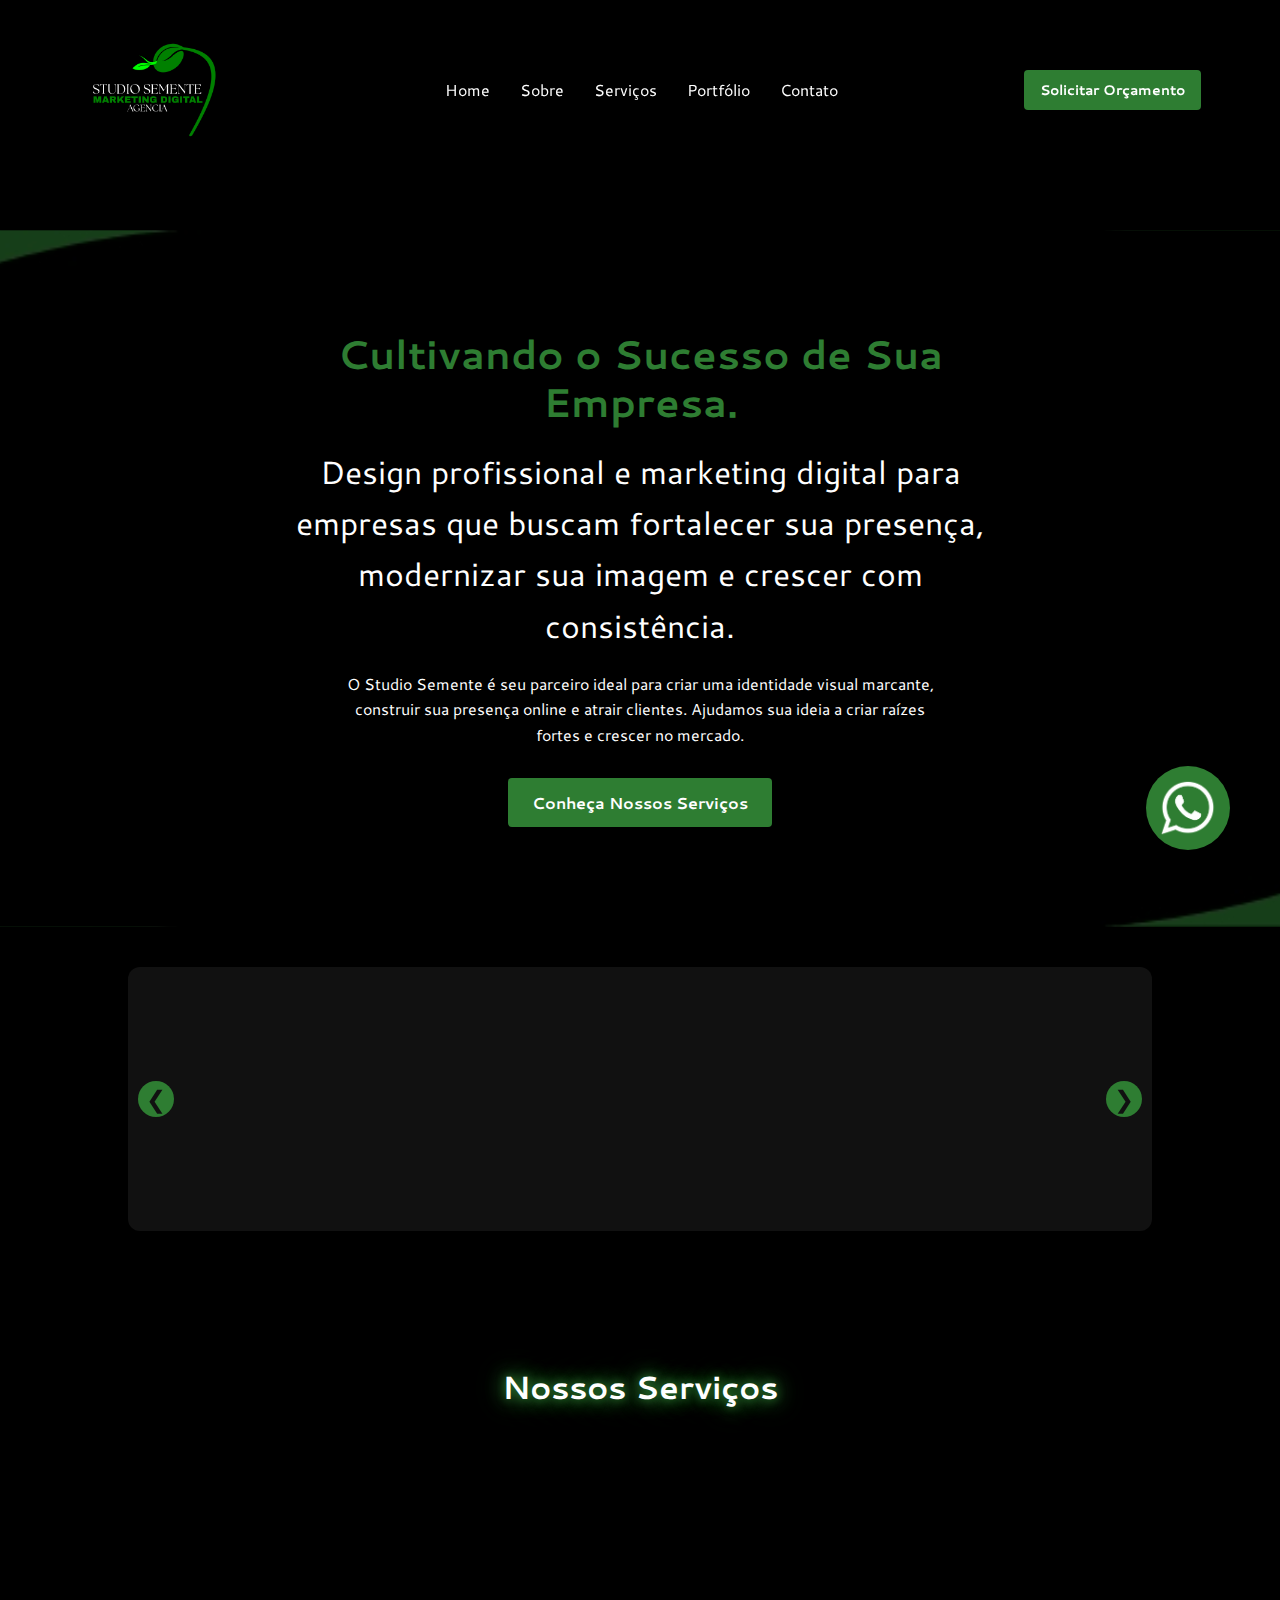
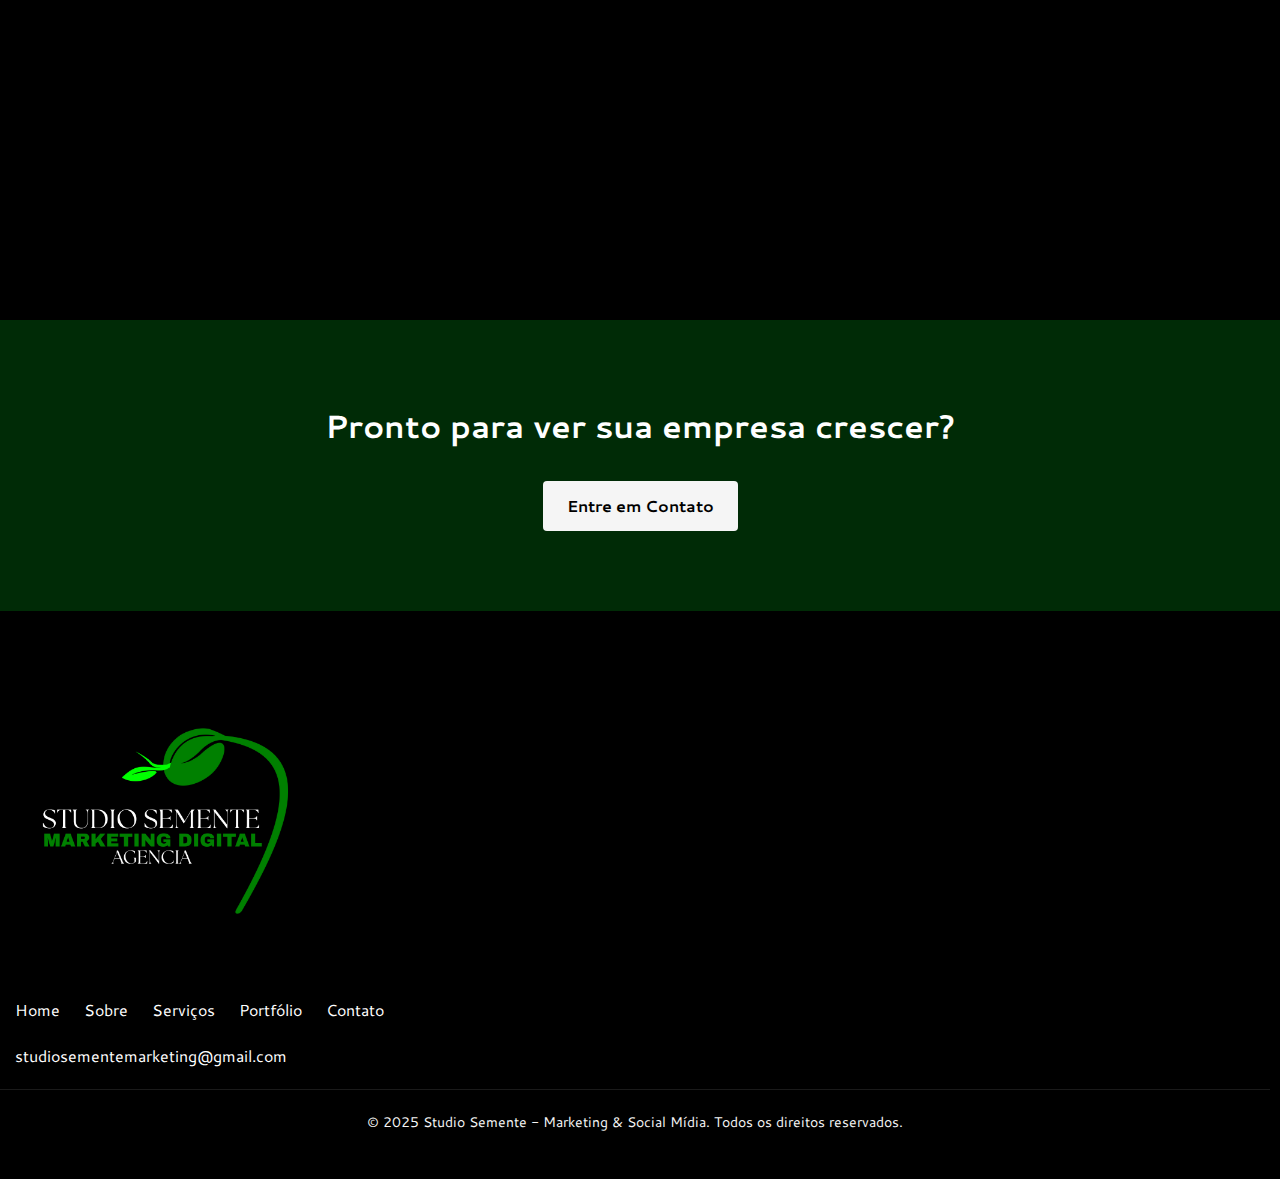
<file: index.html>
<!DOCTYPE html>
<html lang="pt-BR">
<head>
    <meta charset="UTF-8">
    <meta name="viewport" content="width=device-width, initial-scale=1.0">
    <title>Studio Semente - Marketing & Social Mídia</title>
    <link rel="stylesheet" href="style.css">
    <link rel="icon" href="logo.png" type="image/x-icon">
    <link href="https://fonts.googleapis.com/css?family=Cantarell:400,700&display=swap" rel="stylesheet">
</head>
<body class="show-anim">
    <header>
        <div class="container">
            <img src="logo.png" alt="Studio Semente Logo" class="logo">
            <nav>
                <ul>
                    <li><a href="index.html">Home</a></li>
                    <li><a href="sobre.html">Sobre</a></li>
                    <li><a href="servicos.html">Serviços</a></li>
                    <li><a href="portfolio.html">Portfólio</a></li>
                    <li><a href="contato.html">Contato</a></li>
                </ul>
            </nav>
            <a href="contato.html" class="cta-button header-cta">Solicitar Orçamento</a>
        </div>
    </header>

    <main>
        <!-- Seção Hero -->
        <section class="hero">
            <div class="container">
                <h1>Cultivando o Sucesso de Sua Empresa.</h1>
                <h2>Design profissional e marketing digital para empresas que buscam fortalecer sua presença, modernizar sua imagem e crescer com consistência.</h2>
                <p>O Studio Semente é seu parceiro ideal para criar uma identidade visual marcante, construir sua presença online e atrair clientes. Ajudamos sua ideia a criar raízes fortes e crescer no mercado.</p>
                <a href="#servicos" class="cta-button">Conheça Nossos Serviços</a>
            </div>
        </section>
        <div class="contact-icon">
            <a href="https://wa.me/5511934566594" class="botao-fixo" target="_blank">
                <img src="logo-zap.jpg" alt="WhatsApp" />
            </a>
        </div>
        <!-- Seção Destaques -->
<section class="info-slider">
  <div class="slider-container">
    <div class="slides-track">
      <div class="slide">
         <div class="highlight-item">
                    <!-- Ícone placeholder -->
                    <h3>Identidade Visual</h3>
                    <p>Criamos logos e marcas que conectam com seu público.</p>
                </div>
      </div>
      <div class="slide">
         <div class="highlight-item">
                    <!-- Ícone placeholder -->
                    <h3>Web Design</h3>
                    <p>Desenvolvemos sites e landing pages que convertem visitantes em clientes.</p>
                </div>
      </div>
      <div class="slide">
          <div class="highlight-item">
                    <!-- Ícone placeholder -->
                    <h3>Social Mídia</h3>
                    <p>Potencializamos sua presença nas redes sociais com design atraente.</p>
                </div>
      </div>
      <div class="slide">
        <div class="highlight-item">
                    <!-- Ícone placeholder -->
                    <h3>Consultoria</h3>
                    <p>Orientamos sua marca para o caminho do crescimento.</p>
                </div>
      </div>
      <!-- Adicione mais slides se quiser -->
    </div>
    <button class="slider-btn prev">&#10094;</button>
    <button class="slider-btn next">&#10095;</button>
  </div>
</section>







        <!-- Seção Portfólio Preview -->
        <section class="portfolio-preview" id="servicos">
            <div class="container">
                <h2>Nossos Serviços</h2>
                <div class="portfolio-grid">
                    <!-- Placeholders para imagens -->
                    <div class="portfolio-item">
                         <a href="consutoria.html">
                     <img src="cons 1.jpg" alt="Projeto" class="img-base">
                     <img src="cons 2.jpg" alt="Projeto Hover" class="img-hover">
                     </a>
                    </div>
                    <div class="portfolio-item">
                         <a href="portfolio.html">
                     <img src="gestão 1.jpg" alt="Projeto" class="img-base">
                     <img src="Gestão 2.jpg" alt="Projeto Hover" class="img-hover">
                     </a>
                    </div>
                   <div class="portfolio-item">
                     <a href="portfolio.html">
                     <img src="Imp 1.jpg" alt="Projeto" class="img-base">
                     <img src="Imp 2.jpg" alt="Projeto Hover" class="img-hover">
                     </a>
                    </div>
               <div class="portfolio-item">
                 <a href="portfolio.html">
                     <img src="Logo 1.jpg" alt="Projeto" class="img-base">
                     <img src="Logo 2.jpg" alt="Projeto Hover" class="img-hover">
                     </a>
                    </div>
                    <div class="portfolio-item">
                    <a href="portfolio.html">
                     <img src="Web 1.jpg" alt="Projeto" class="img-base">
                     <img src="Web 2.jpg" alt="Projeto Hover" class="img-hover">
                     </a>
                    </div>
        </section>
         <!-- Seção CTA Final -->
        <section class="final-cta">
            <div class="container">
                <h2>Pronto para ver sua empresa crescer?</h2>
                <a href="contato.html" class="cta-button">Entre em Contato</a>
            </div>
        </section>
    </main>

    
    <div class="footer-index">
        <div class="footer-container">
            <img src="logo.png" alt="Studio Semente Logo" class="logo-footer">
            <div class="footer-links">
                <a href="index.html">Home</a>
                <a href="sobre.html">Sobre</a>
                <a href="servicos.html">Serviços</a>
                <a href="portfolio.html">Portfólio</a>
                <a href="contato.html">Contato</a>
            </div>
            <div class="footer-contact">
                <p>studiosementemarketing@gmail.com</p>
                <!-- Adicionar links de redes sociais aqui -->
            </div>
          
        </div>
          <p class="copyright">&copy; 2025 Studio Semente - Marketing & Social Mídia. Todos os direitos reservados.</p>
    </div>
<script src=script.js></script>
</body>
</html>
</file>
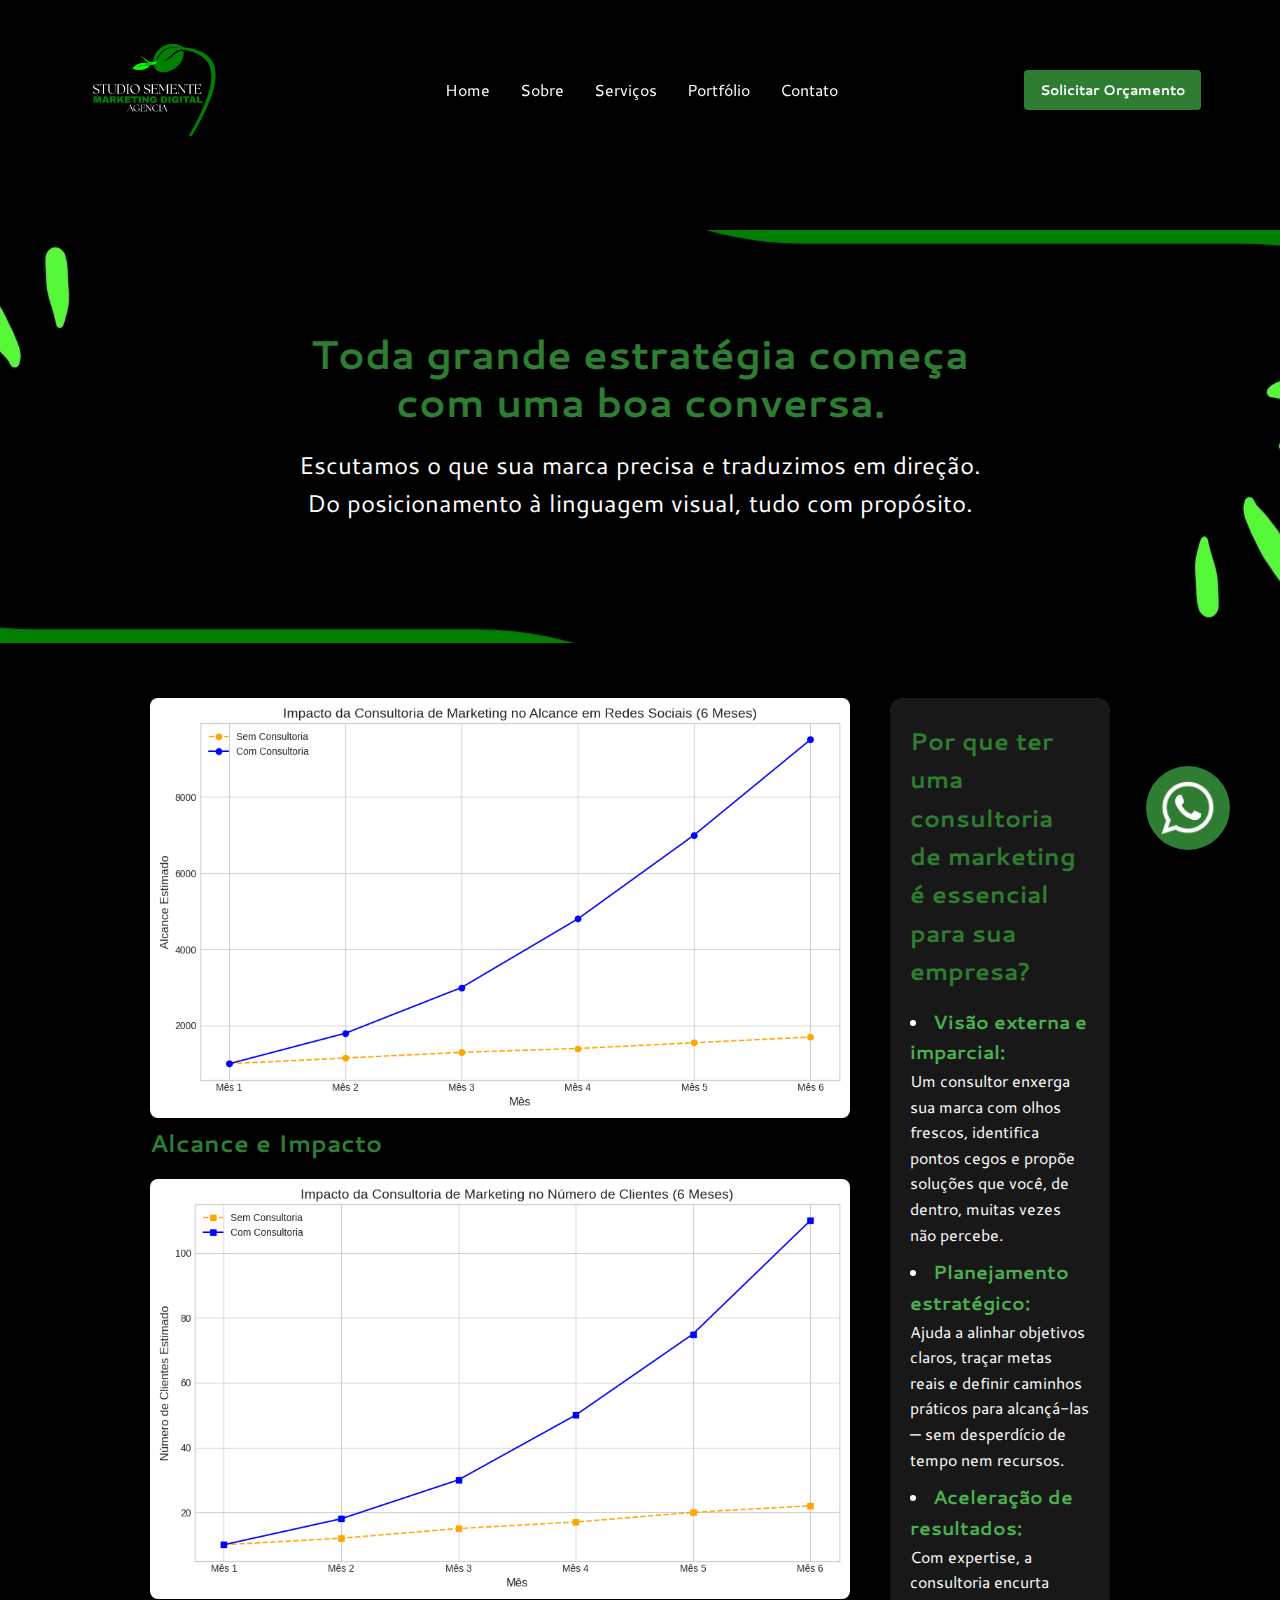
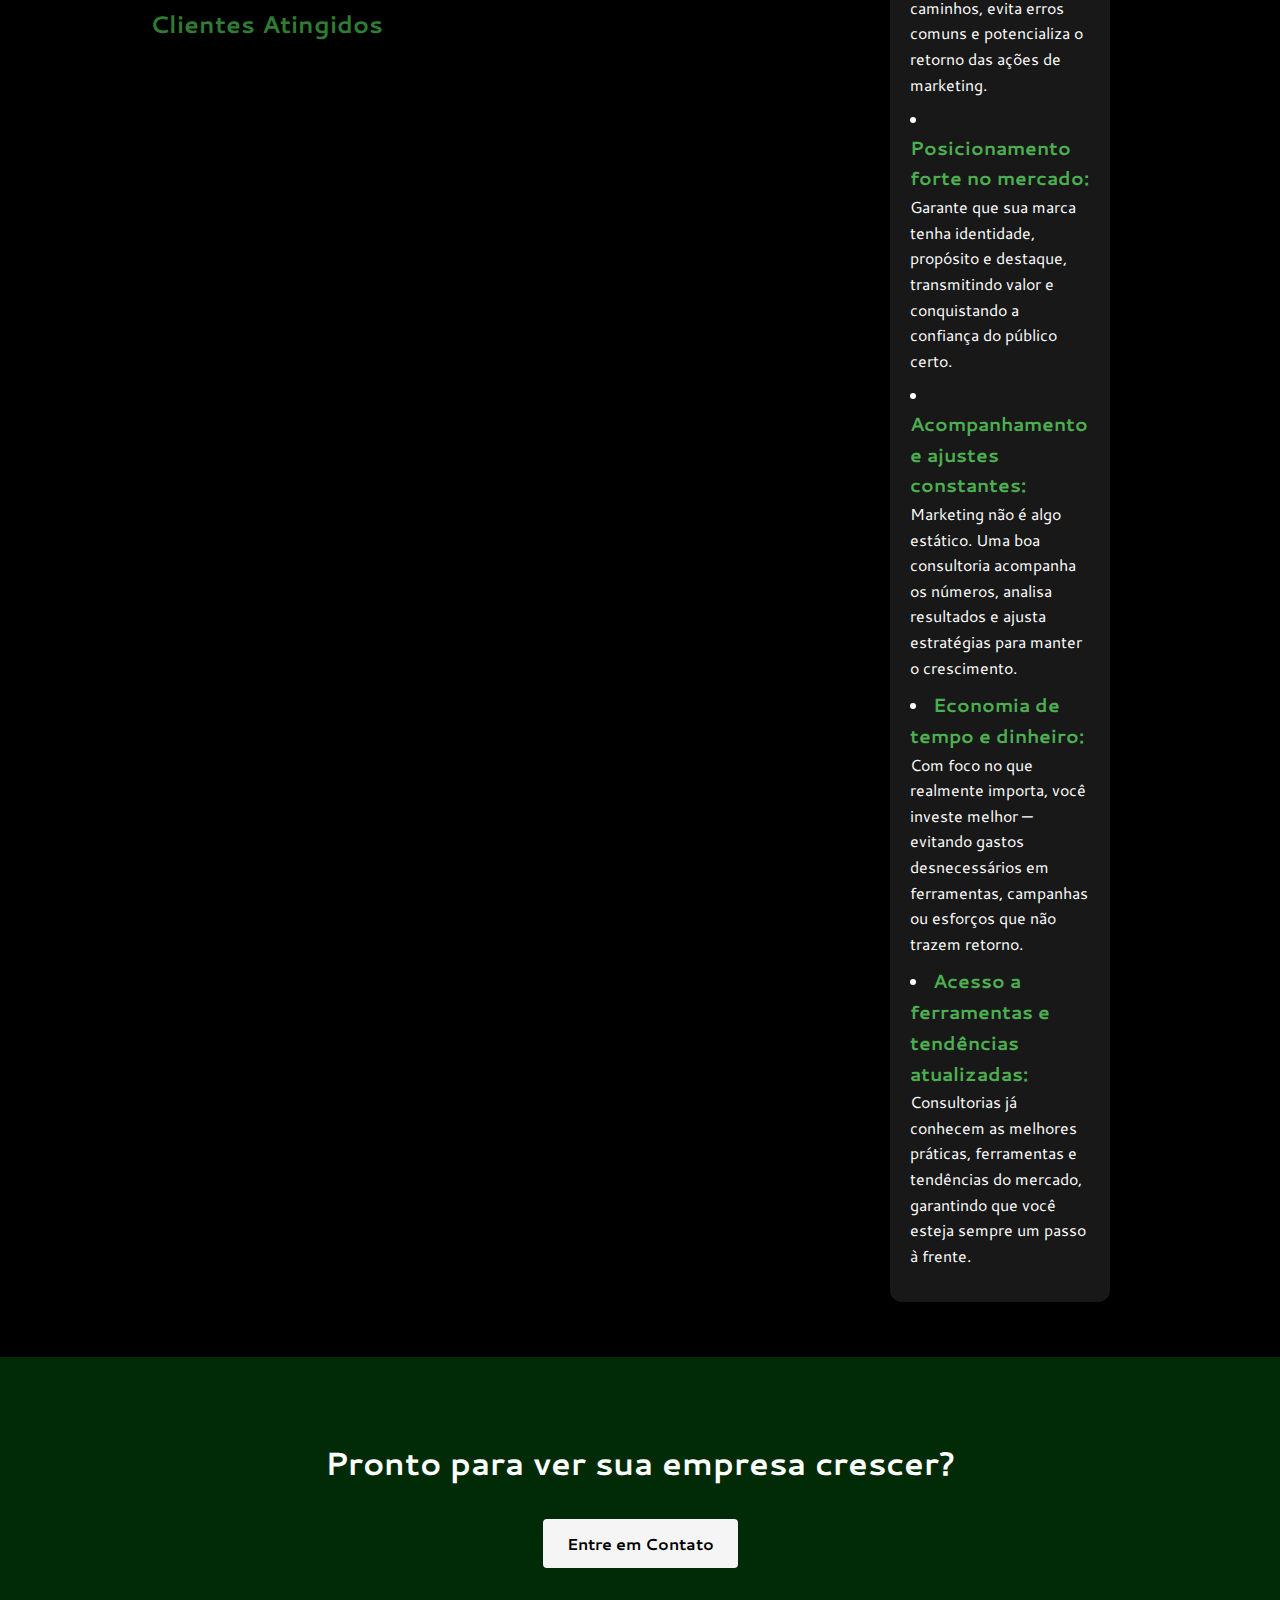
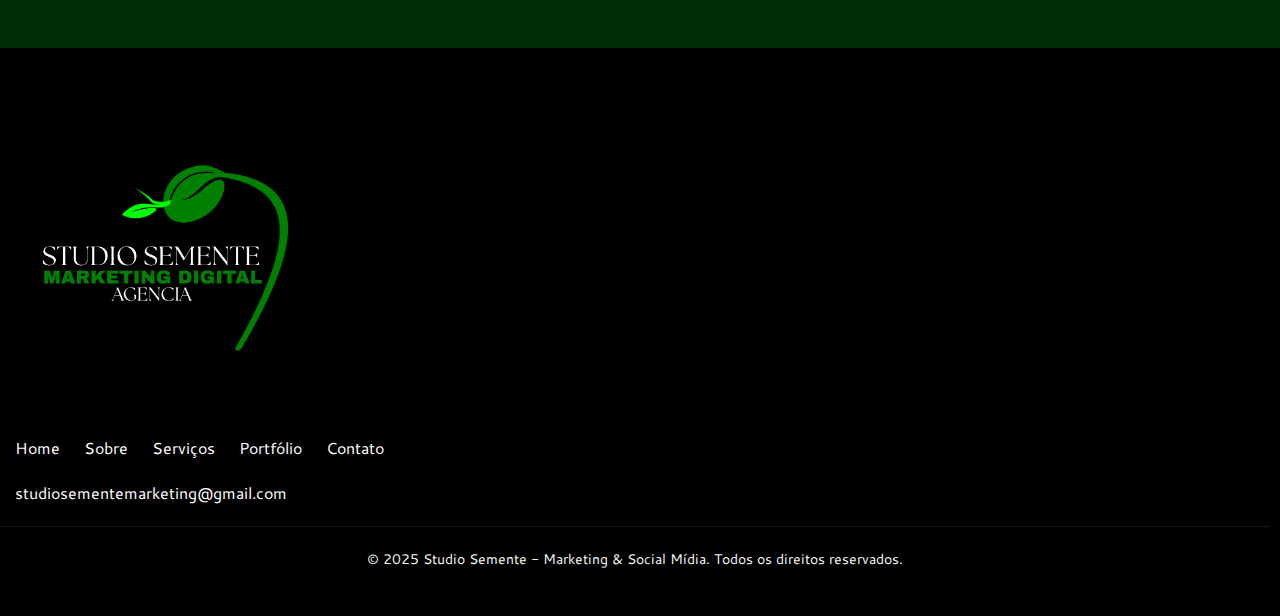
<file: consutoria.html>
<!DOCTYPE html>
<html lang="pt-BR">
<head>
    <meta charset="UTF-8">
    <meta name="viewport" content="width=device-width, initial-scale=1.0">
    <title>Consultoria Especializada</title>
    <link rel="stylesheet" href="style.css">
    <link rel="icon" href="logo.png" type="image/x-icon">
    <link href="https://fonts.googleapis.com/css?family=Cantarell:400,700&display=swap" rel="stylesheet">
</head>
<body class="show-anim">
    <header>
        <div class="container">
            <img src="logo.png" alt="Studio Semente Logo" class="logo">
            <nav>
                <ul>
                    <li><a href="index.html">Home</a></li>
                    <li><a href="sobre.html">Sobre</a></li>
                    <li><a href="servicos.html">Serviços</a></li>
                    <li><a href="portfolio.html">Portfólio</a></li>
                    <li><a href="contato.html">Contato</a></li>
                </ul>
            </nav>
            <a href="contato.html" class="cta-button header-cta">Solicitar Orçamento</a>
        </div>
    </header>

    <main>
        <!-- Seção Hero -->
        <section class="hero-consultoria">
            <div class="container">
                <h1>Toda grande estratégia começa <br> com uma boa conversa.</h1>
                <h3>Escutamos o que sua marca precisa e traduzimos em direção. <br>
                    Do posicionamento à linguagem visual, tudo com propósito.</h3>
            </div>
        </section>
        <div class="contact-icon">
            <a href="https://wa.me/5511934566594" class="botao-fixo" target="_blank">
                <img src="logo-zap.jpg" alt="WhatsApp" />
            </a>
        </div>
      <!-- seção de infos -->
<div class="info-consultoria">
    <div class="info-conteudo">
        <!-- Suas imagens e textos principais aqui -->
        <button class="open-img-modal" data-img="grafico_alcance_consultoria.png">
            <img src="grafico_alcance_consultoria.png" alt="Gráfico de Alcance">
        </button>
        <h3>Alcance e Impacto</h3>
        <button class="open-img-modal" data-img="grafico_clientes_consultoria.png">
            <img src="grafico_clientes_consultoria.png" alt="Gráfico de Clientes">
        </button>
        <h3>Clientes Atingidos</h3>
    </div>
    <div class="info-topicos">
        <h3>Por que ter uma consultoria de marketing é essencial para sua empresa?</h3>
        <ul>
            <li>
                <strong class="topico-tittle">Visão externa e imparcial:</strong> <br>
                Um consultor enxerga sua marca com olhos frescos, identifica pontos cegos e propõe soluções que você, de dentro, muitas vezes não percebe.
            </li>
            <li>
                <strong class="topico-tittle">Planejamento estratégico:</strong> <br>
                Ajuda a alinhar objetivos claros, traçar metas reais e definir caminhos práticos para alcançá-las — sem desperdício de tempo nem recursos.
            </li>
            <li>
                <strong class="topico-tittle">Aceleração de resultados:</strong><br>
                Com expertise, a consultoria encurta caminhos, evita erros comuns e potencializa o retorno das ações de marketing.
            </li>
            <li>
                <strong class="topico-tittle">Posicionamento forte no mercado:</strong><br>
                Garante que sua marca tenha identidade, propósito e destaque, transmitindo valor e conquistando a confiança do público certo.
            </li>
            <li>
                <strong class="topico-tittle">Acompanhamento e ajustes constantes:</strong><br>
                Marketing não é algo estático. Uma boa consultoria acompanha os números, analisa resultados e ajusta estratégias para manter o crescimento.
            </li>
            <li>
                <strong class="topico-tittle">Economia de tempo e dinheiro:</strong><br>
                Com foco no que realmente importa, você investe melhor — evitando gastos desnecessários em ferramentas, campanhas ou esforços que não trazem retorno.
            </li>
            <li>
                <strong class="topico-tittle">Acesso a ferramentas e tendências atualizadas:</strong><br>
                Consultorias já conhecem as melhores práticas, ferramentas e tendências do mercado, garantindo que você esteja sempre um passo à frente.
            </li>
        </ul>
    </div>
</div>

<!-- Modal para fullscreen -->
<div class="img-modal" id="imgModal">
    <span class="close-modal" id="closeModal" aria-label="Fechar imagem">&times;</span>
    <img class="img-modal-content" id="imgModalContent" alt="">
</div>



         <!-- Seção CTA Final -->
        <section class="final-cta">
            <div class="container">
                <h2>Pronto para ver sua empresa crescer?</h2>
                <a href="contato.html" class="cta-button">Entre em Contato</a>
            </div>
        </section>
    </main>

    
    <div class="footer-index">
        <div class="footer-container">
            <img src="logo.png" alt="Studio Semente Logo" class="logo-footer">
            <div class="footer-links">
                <a href="index.html">Home</a>
                <a href="sobre.html">Sobre</a>
                <a href="servicos.html">Serviços</a>
                <a href="portfolio.html">Portfólio</a>
                <a href="contato.html">Contato</a>
            </div>
            <div class="footer-contact">
                <p>studiosementemarketing@gmail.com</p>
                <!-- Adicionar links de redes sociais aqui -->
            </div>
          
        </div>
          <p class="copyright">&copy; 2025 Studio Semente - Marketing & Social Mídia. Todos os direitos reservados.</p>
    </div>

<script src="script.js"></script>
</body>
</html>
</file>
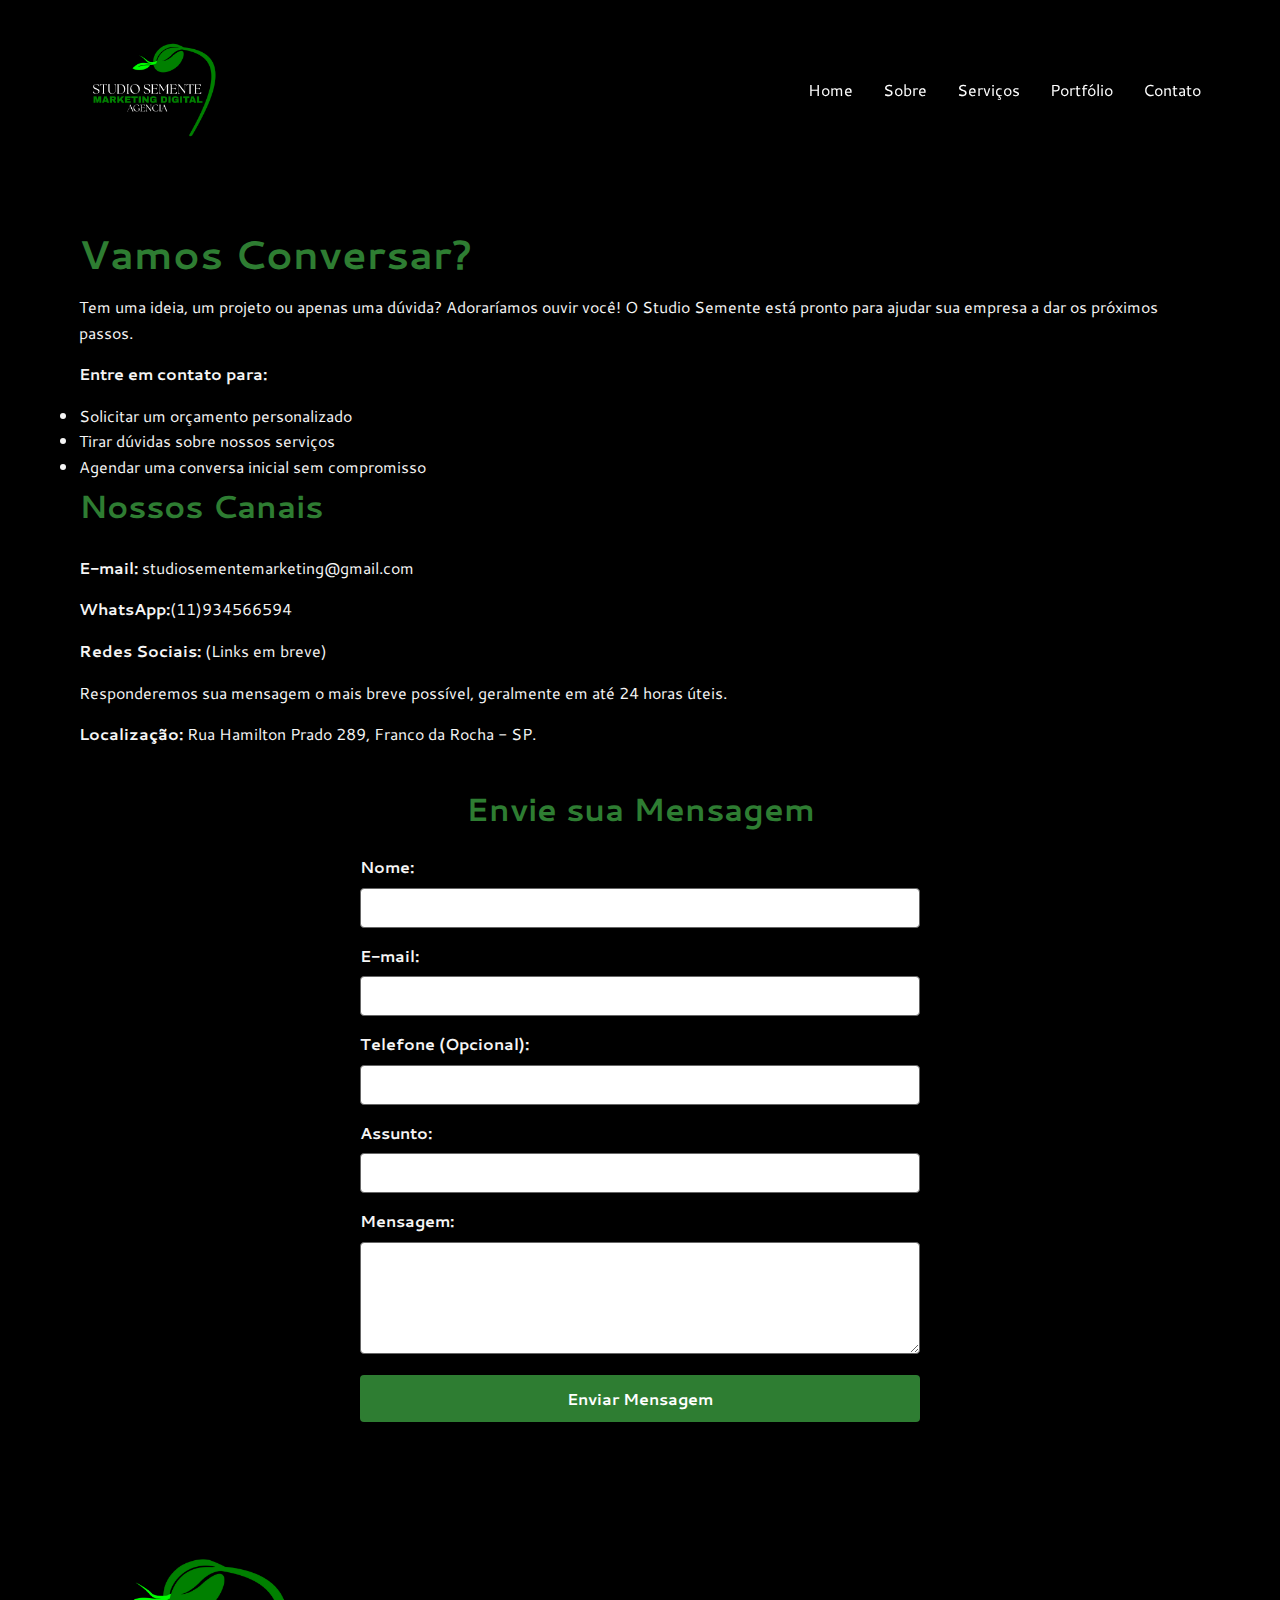
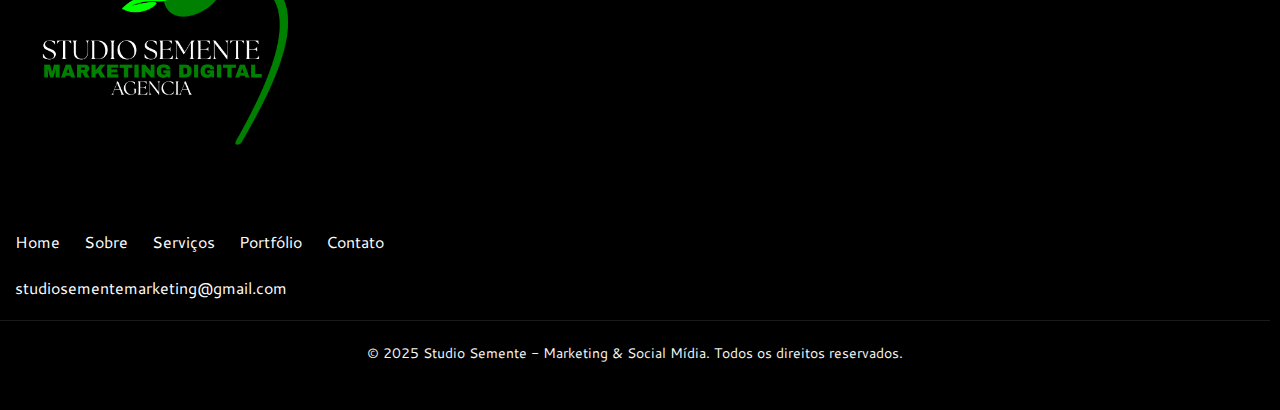
<file: contato.html>
<!DOCTYPE html>
<html lang="pt-BR">
<head>
    <meta charset="UTF-8">
    <meta name="viewport" content="width=device-width, initial-scale=1.0">
    <title>Contato - Studio Semente</title>
    <link rel="stylesheet" href="style.css">
    <link rel="icon" href="logo.png" type="image/x-icon">
    <link href="https://fonts.googleapis.com/css?family=Cantarell:400,700&display=swap" rel="stylesheet">
</head>
<body>
    <header>
        <div class="container">
            <img src="logo.png" alt="Studio Semente Logo" class="logo">
            <nav>
                <ul>
                    <li><a href="index.html">Home</a></li>
                    <li><a href="sobre.html">Sobre</a></li>
                    <li><a href="servicos.html">Serviços</a></li>
                    <li><a href="portfolio.html">Portfólio</a></li>
                    <li><a href="contato.html">Contato</a></li>
                </ul>
            </nav>
        </div>
    </header>

    <main>
        <section class="page-title">
            <div class="container">
                <h1>Vamos Conversar?</h1>
            </div>
        </section>

        <section class="page-content contact-page">
            <div class="container">
                <div class="contact-info">
                    <p>Tem uma ideia, um projeto ou apenas uma dúvida? Adoraríamos ouvir você! O Studio Semente está pronto para ajudar sua empresa a dar os próximos passos.</p>
                    <p><strong>Entre em contato para:</strong></p>
                    <ul>
                        <li>Solicitar um orçamento personalizado</li>
                        <li>Tirar dúvidas sobre nossos serviços</li>
                        <li>Agendar uma conversa inicial sem compromisso</li>
                    </ul>
                    
                    <h2>Nossos Canais</h2>
                    <p><strong>E-mail:</strong> studiosementemarketing@gmail.com</p>
                    <p><strong>WhatsApp:</strong>(11)934566594</p>
                    <p><strong>Redes Sociais:</strong> (Links em breve)</p>
                    <p>Responderemos sua mensagem o mais breve possível, geralmente em até 24 horas úteis.</p>
                    <p><strong>Localização:</strong> Rua Hamilton Prado 289, Franco da Rocha - SP.</p>
                </div>
                <div class="contact-form">
                    <h2>Envie sua Mensagem</h2>
                    <form action="https://formsubmit.co/studiosementemarketing@gmail.com" method="post"> <!-- Ação do formulário a ser definida -->
                        <div class="form-group">
                            <label for="name">Nome:</label>
                            <input type="text" id="name" name="name" required>
                        </div>
                        <div class="form-group">
                            <label for="email">E-mail:</label>
                            <input type="email" id="email" name="email" required>
                        </div>
                        <div class="form-group">
                            <label for="phone">Telefone (Opcional):</label>
                            <input type="tel" id="phone" name="phone">
                        </div>
                        <div class="form-group">
                            <label for="subject">Assunto:</label>
                            <input type="text" id="subject" name="subject" required>
                        </div>
                        <div class="form-group">
                            <label for="message">Mensagem:</label>
                            <textarea id="message" name="message" rows="5" required></textarea>
                        </div>
                        <button type="submit" class="cta-button">Enviar Mensagem</button>
                    </form>
                </div>
            </div>
        </section>
    </main>

    <div class="footer-index">
        <div class="footer-container">
            <img src="logo.png" alt="Studio Semente Logo" class="logo-footer">
            <div class="footer-links">
                <a href="index.html">Home</a>
                <a href="sobre.html">Sobre</a>
                <a href="servicos.html">Serviços</a>
                <a href="portfolio.html">Portfólio</a>
                <a href="contato.html">Contato</a>
            </div>
            <div class="footer-contact">
                <p>studiosementemarketing@gmail.com</p>
                <!-- Adicionar links de redes sociais aqui -->
            </div>
          
        </div>
          <p class="copyright">&copy; 2025 Studio Semente - Marketing & Social Mídia. Todos os direitos reservados.</p>
    </div>
</body>
</html>
</file>
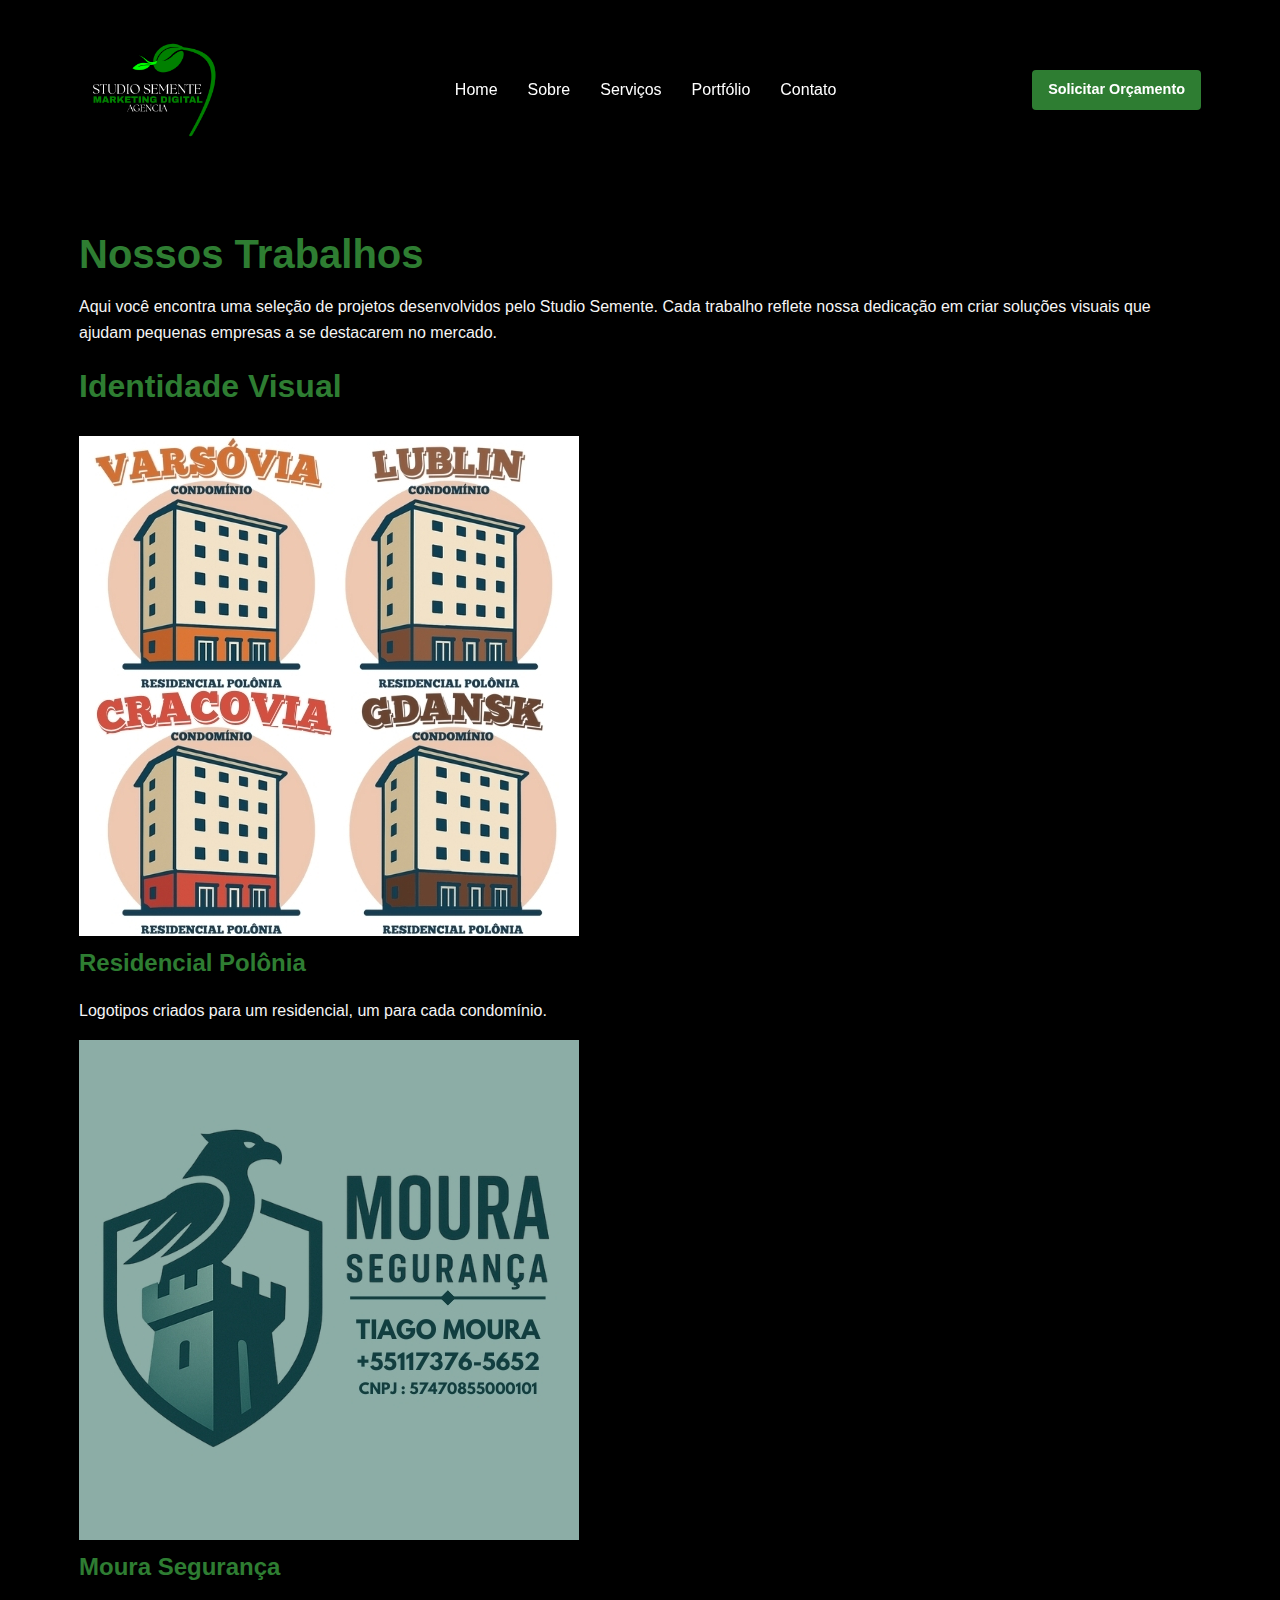
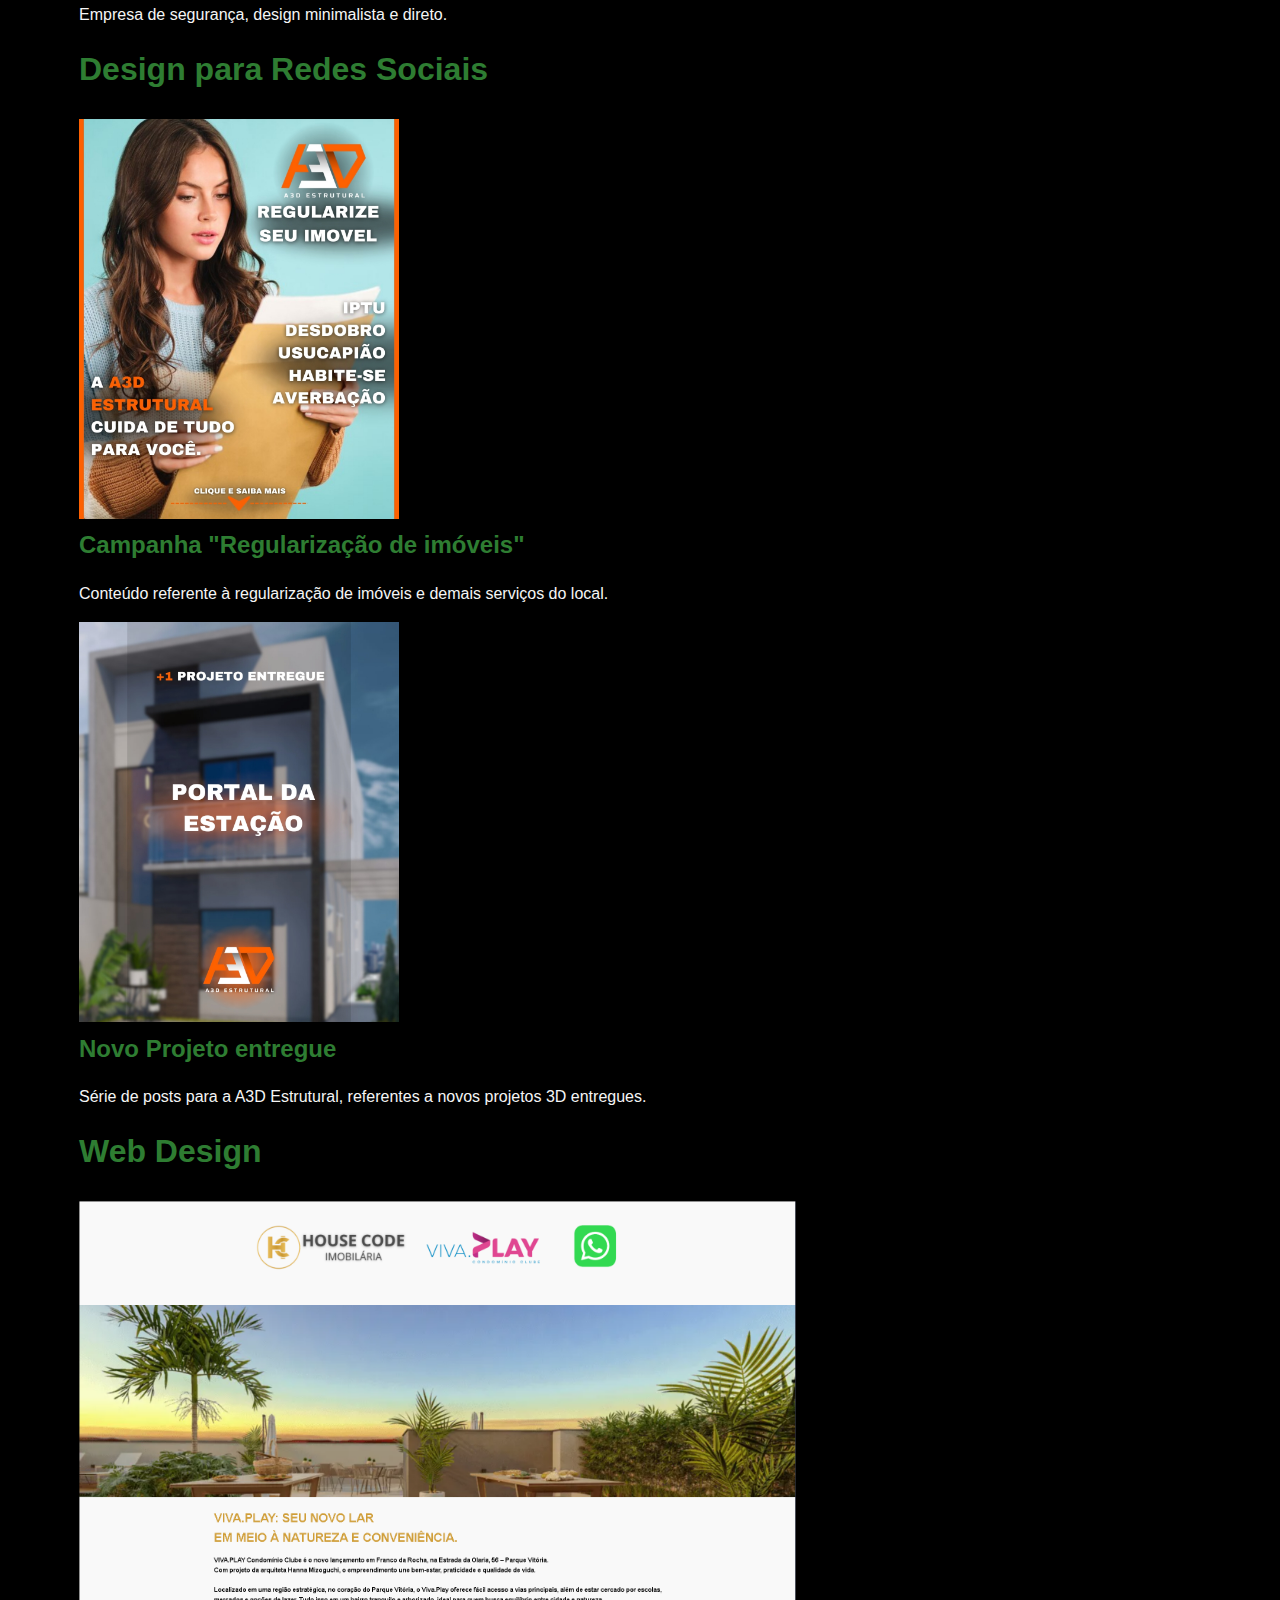
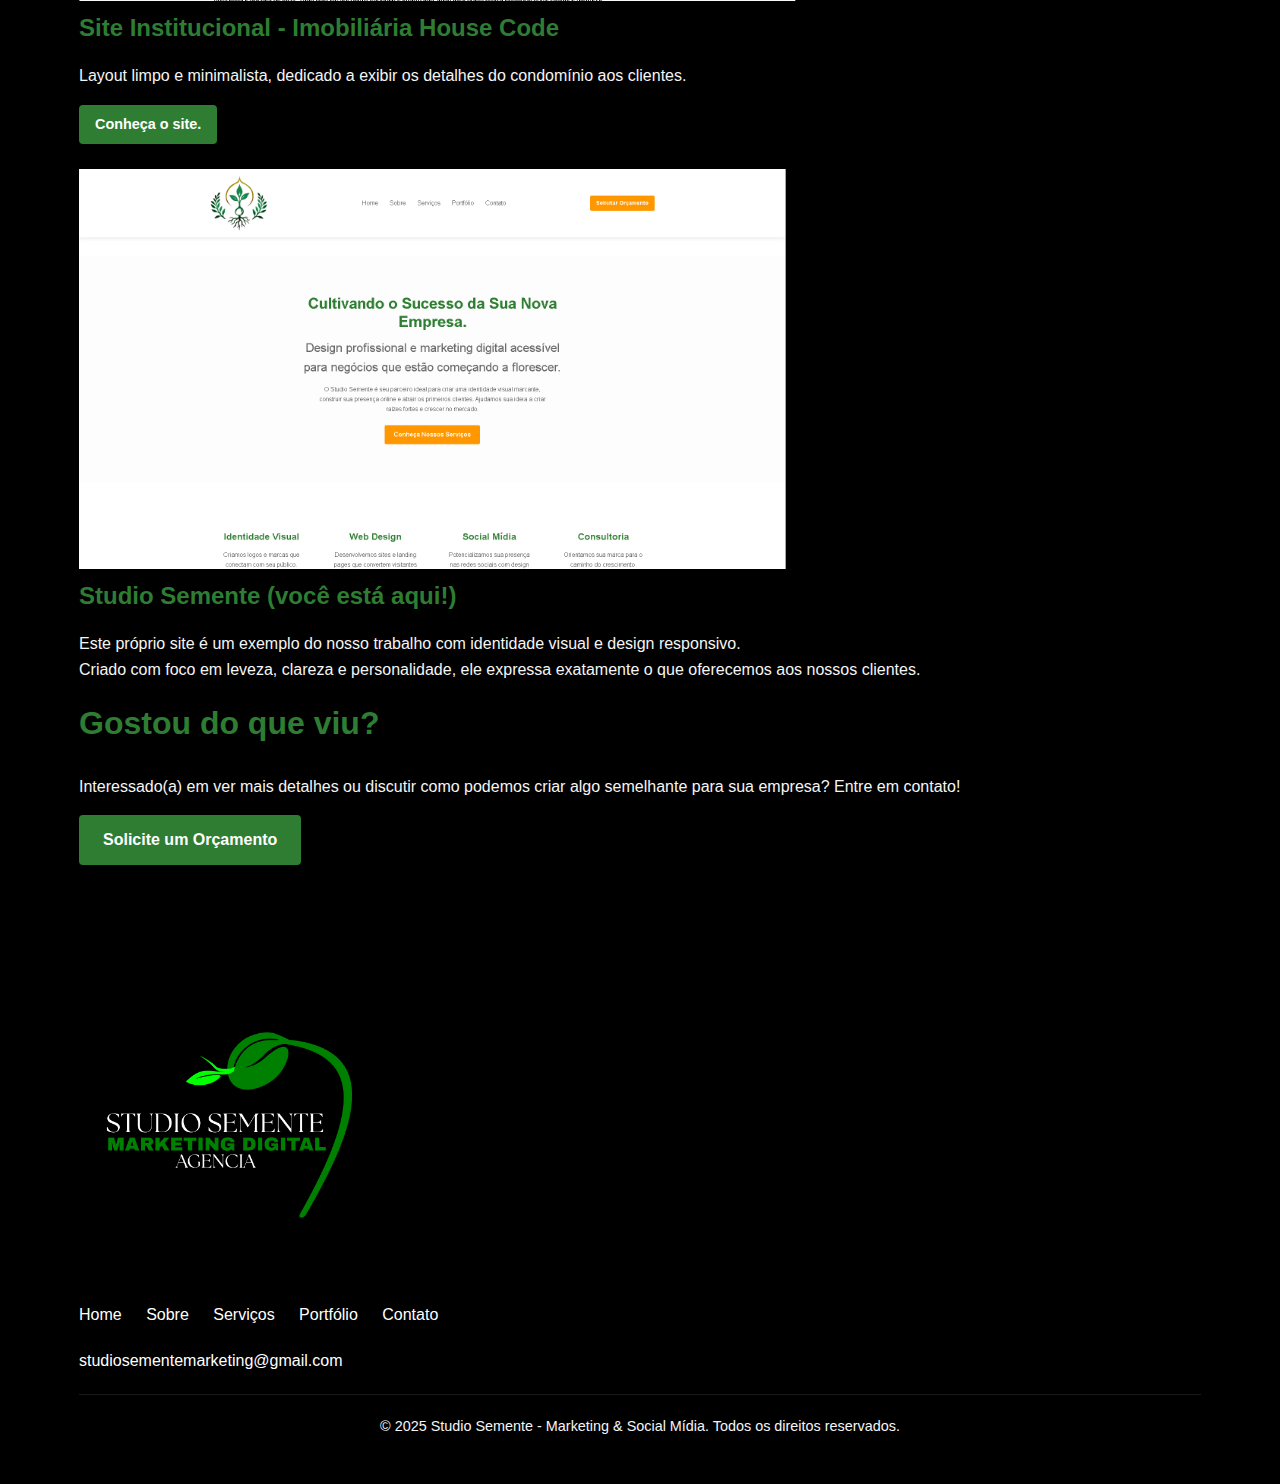
<file: portfolio.html>
<!DOCTYPE html>
<html lang="pt-BR">
<head>
    <meta charset="UTF-8">
    <meta name="viewport" content="width=device-width, initial-scale=1.0">
    <title>Portfólio - Studio Semente</title>
    <link rel="stylesheet" href="style.css">
    <link rel="icon" href="logo.png" type="image/x-icon">
</head>
<body>
    <header>
        <div class="container">
            <img src="logo.png" alt="Studio Semente Logo" class="logo">
            <nav>
                <ul>
                    <li><a href="index.html">Home</a></li>
                    <li><a href="sobre.html">Sobre</a></li>
                    <li><a href="servicos.html">Serviços</a></li>
                    <li><a href="portfolio.html">Portfólio</a></li>
                    <li><a href="contato.html">Contato</a></li>
                </ul>
            </nav>
            <a href="contato.html" class="cta-button header-cta">Solicitar Orçamento</a>
        </div>
    </header>

    <main>
        <section class="page-title">
            <div class="container">
                <h1>Nossos Trabalhos</h1>
            </div>
        </section>

        <section class="page-content portfolio-page">
            <div class="container">
                <p>Aqui você encontra uma seleção de projetos desenvolvidos pelo Studio Semente. Cada trabalho reflete nossa dedicação em criar soluções visuais que ajudam pequenas empresas a se destacarem no mercado.</p>

                <h2>Identidade Visual</h2>
                <div class="portfolio-grid-full">
                    <div class="portfolio-item-full">
                        <img src="residencial polonia exemplo.jpg" alt="Projeto Residencial Polônia" class="portfolio-image-1">
                        <h3>Residencial Polônia</h3>
                        <p>Logotipos criados para um residencial, um para cada condomínio.</p>
                    </div>
                    <div class="portfolio-item-full">
                        <img src="Segurança logo exemplo.jpg" alt="Projeto Moura Segurança" class="portfolio-image-1">
                        <h3>Moura Segurança</h3>
                        <p>Empresa de segurança, design minimalista e direto.</p>
                    </div>
                     
                </div>

                <h2>Design para Redes Sociais</h2>
                 <div class="portfolio-grid-full">
                    <div class="portfolio-item-full">
                        <img src="Post a3d 1.jpg" alt="Campanha Regularização imóveis" class="portfolio-image">
                        <h3>Campanha "Regularização de imóveis"</h3>
                        <p>Conteúdo referente à regularização de imóveis e demais serviços do local.</p>
                    </div>
                    <div class="portfolio-item-full">
                        <img src="Post a3d 2.jpg" alt="Novo projeto entregue" class="portfolio-image">
                        <h3>Novo Projeto entregue</h3>
                        <p>Série de posts para a A3D Estrutural, referentes a novos projetos 3D entregues.</p>
                    </div>
                </div>

                <h2>Web Design</h2>
                 <div class="portfolio-grid-full">
                    <div class="portfolio-item-full">
                        <img src="site housecode.png" alt="Site Dedicado a House Code" class="portfolio-image">
                        <h3>Site Institucional - Imobiliária House Code</h3>
                        <p>Layout limpo e minimalista, dedicado a exibir os detalhes do condomínio aos clientes.</p>
                        <a href="https://nezork.github.io/exemplo-vivaplay/" class="cta-button header-cta">Conheça o site.</a>
                    </div>
                    <br>
                    <div class="portfolio-item-full">
                        <img src="Site StudioSemente.png" alt="Landing Page Curso Online" class="portfolio-image">
                        <h3>Studio Semente (você está aqui!)</h3>
                        <p>Este próprio site é um exemplo do nosso trabalho com identidade visual e design responsivo.<br>
                            Criado com foco em leveza, clareza e personalidade, ele expressa exatamente o que oferecemos aos nossos clientes.</p>
                    </div>
                </div>

                <div class="cta-section">
                    <h2>Gostou do que viu?</h2>
                    <p>Interessado(a) em ver mais detalhes ou discutir como podemos criar algo semelhante para sua empresa? Entre em contato!</p>
                    <a href="contato.html" class="cta-button">Solicite um Orçamento</a>
                </div>
            </div>
        </section>
    </main>

    <footer>
        <div class="container">
            <img src="logo.png" alt="Studio Semente Logo" class="logo-footer">
            <div class="footer-links">
                <a href="index.html">Home</a>
                <a href="sobre.html">Sobre</a>
                <a href="servicos.html">Serviços</a>
                <a href="portfolio.html">Portfólio</a>
                <a href="contato.html">Contato</a>
            </div>
            <div class="footer-contact">
                <p>studiosementemarketing@gmail.com</p>
                <!-- Adicionar links de redes sociais aqui -->
            </div>
            <p class="copyright">&copy; 2025 Studio Semente - Marketing & Social Mídia. Todos os direitos reservados.</p>
        </div>
    </footer>
</body>
</html>
</file>
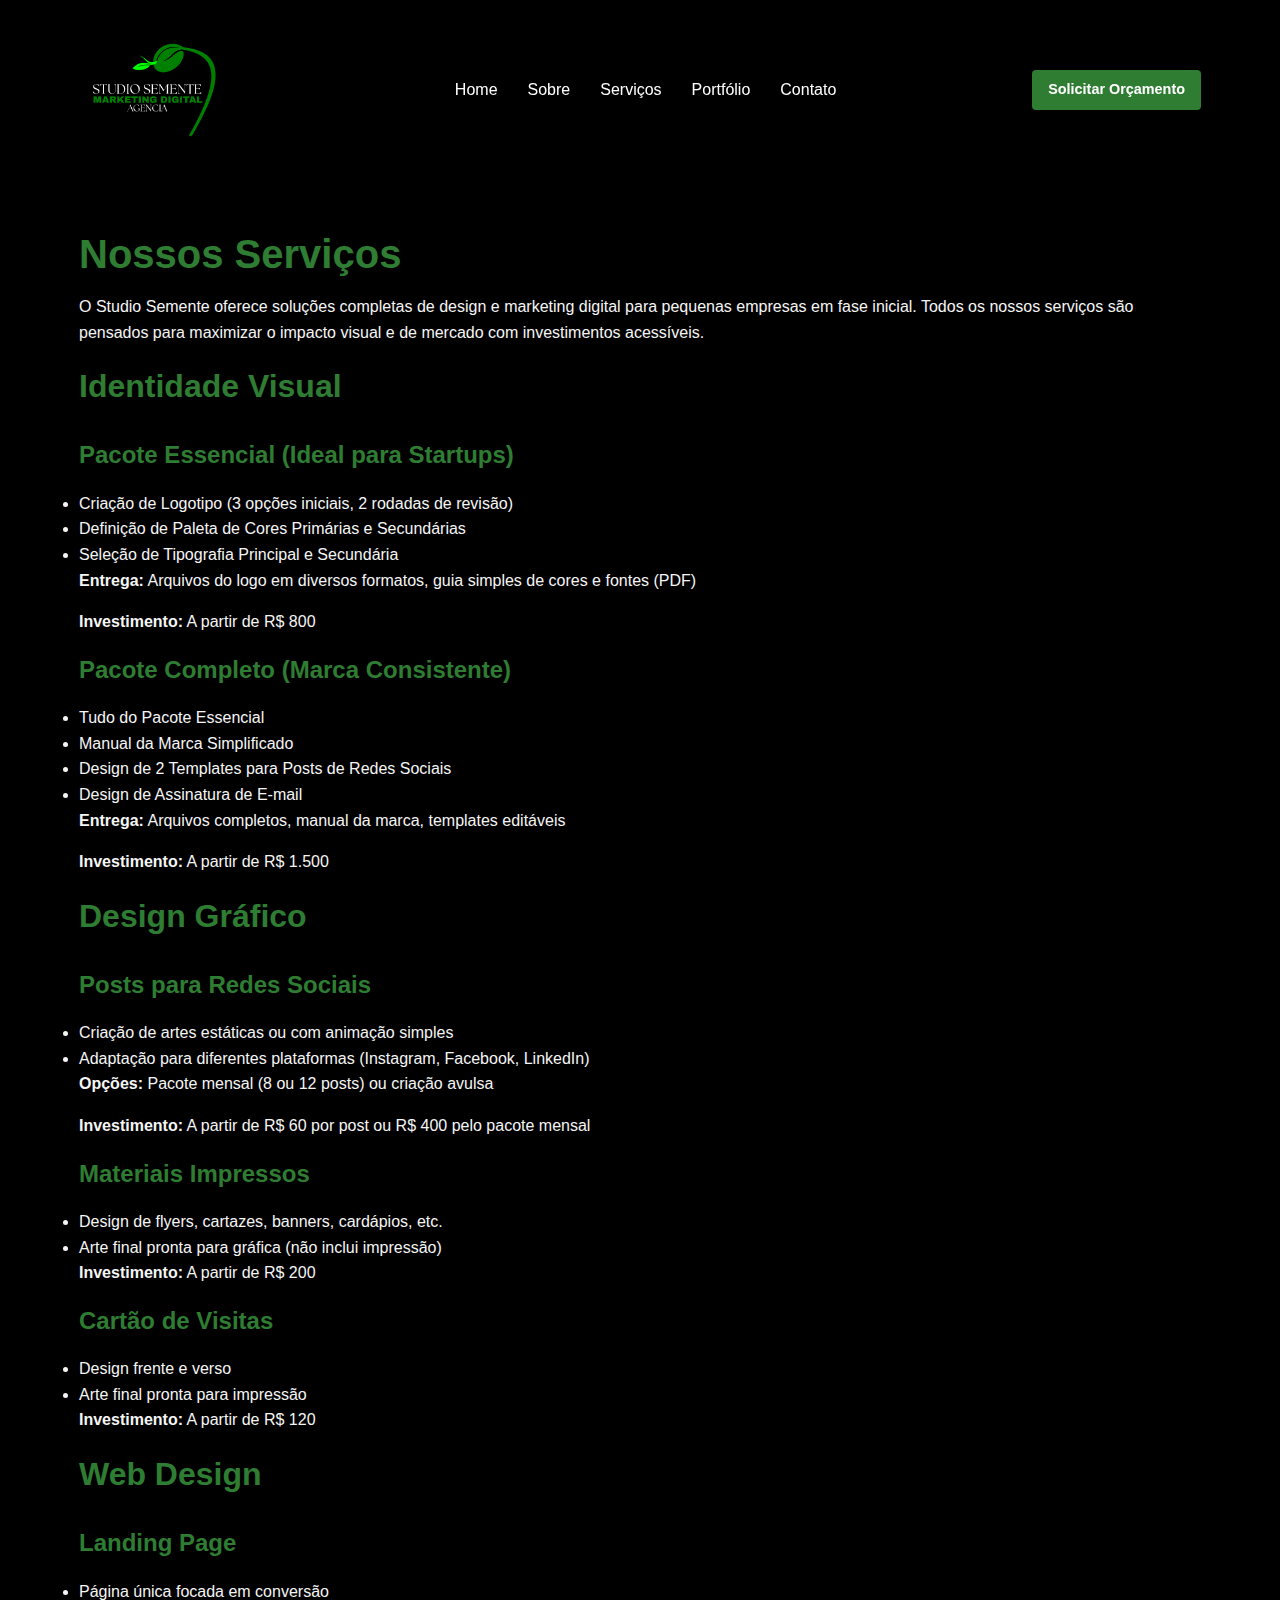
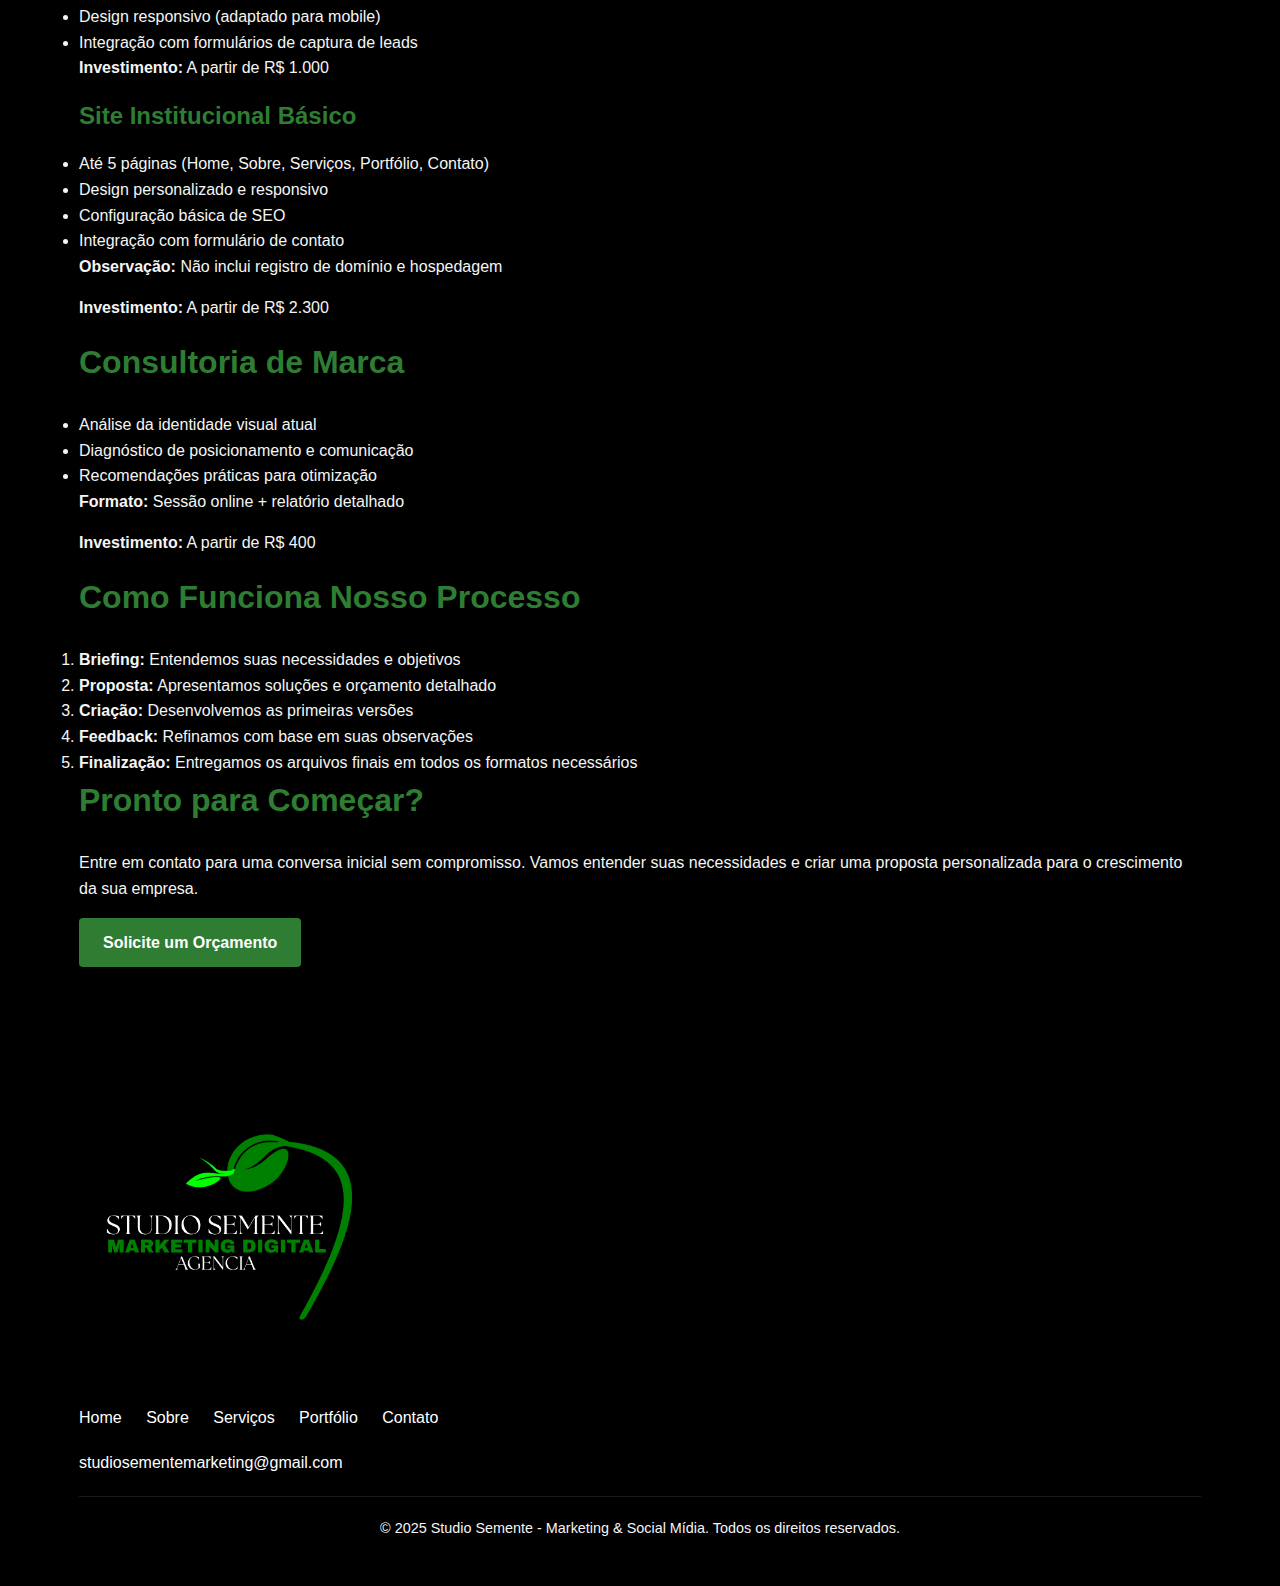
<file: servicos.html>
<!DOCTYPE html>
<html lang="pt-BR">
<head>
    <meta charset="UTF-8">
    <meta name="viewport" content="width=device-width, initial-scale=1.0">
    <title>Serviços - Studio Semente</title>
    <link rel="stylesheet" href="style.css">
    <link rel="icon" href="logo.png" type="image/x-icon">
</head>
<body>
    <header>
        <div class="container">
            <img src="logo.png" alt="Studio Semente Logo" class="logo">
            <nav>
                <ul>
                    <li><a href="index.html">Home</a></li>
                    <li><a href="sobre.html">Sobre</a></li>
                    <li><a href="servicos.html">Serviços</a></li>
                    <li><a href="portfolio.html">Portfólio</a></li>
                    <li><a href="contato.html">Contato</a></li>
                </ul>
            </nav>
            <a href="contato.html" class="cta-button header-cta">Solicitar Orçamento</a>
        </div>
    </header>

    <main>
        <section class="page-title">
            <div class="container">
                <h1>Nossos Serviços</h1>
            </div>
        </section>

        <section class="page-content">
            <div class="container">
                <p>O Studio Semente oferece soluções completas de design e marketing digital para pequenas empresas em fase inicial. Todos os nossos serviços são pensados para maximizar o impacto visual e de mercado com investimentos acessíveis.</p>

                <div class="service-category">
                    <h2>Identidade Visual</h2>
                    <div class="service-item">
                        <h3>Pacote Essencial (Ideal para Startups)</h3>
                        <ul>
                            <li>Criação de Logotipo (3 opções iniciais, 2 rodadas de revisão)</li>
                            <li>Definição de Paleta de Cores Primárias e Secundárias</li>
                            <li>Seleção de Tipografia Principal e Secundária</li>
                        </ul>
                        <p><strong>Entrega:</strong> Arquivos do logo em diversos formatos, guia simples de cores e fontes (PDF)</p>
                        <p><strong>Investimento:</strong> A partir de R$ 800</p>
                    </div>
                    <div class="service-item">
                        <h3>Pacote Completo (Marca Consistente)</h3>
                        <ul>
                            <li>Tudo do Pacote Essencial</li>
                            <li>Manual da Marca Simplificado</li>
                            <li>Design de 2 Templates para Posts de Redes Sociais</li>
                            <li>Design de Assinatura de E-mail</li>
                        </ul>
                        <p><strong>Entrega:</strong> Arquivos completos, manual da marca, templates editáveis</p>
                        <p><strong>Investimento:</strong> A partir de R$ 1.500</p>
                    </div>
                </div>

                <div class="service-category">
                    <h2>Design Gráfico</h2>
                     <div class="service-item">
                        <h3>Posts para Redes Sociais</h3>
                        <ul>
                            <li>Criação de artes estáticas ou com animação simples</li>
                            <li>Adaptação para diferentes plataformas (Instagram, Facebook, LinkedIn)</li>
                        </ul>
                        <p><strong>Opções:</strong> Pacote mensal (8 ou 12 posts) ou criação avulsa</p>
                        <p><strong>Investimento:</strong> A partir de R$ 60 por post ou R$ 400 pelo pacote mensal</p>
                    </div>
                     <div class="service-item">
                        <h3>Materiais Impressos</h3>
                        <ul>
                            <li>Design de flyers, cartazes, banners, cardápios, etc.</li>
                            <li>Arte final pronta para gráfica (não inclui impressão)</li>
                        </ul>
                        <p><strong>Investimento:</strong> A partir de R$ 200</p>
                    </div>
                     <div class="service-item">
                        <h3>Cartão de Visitas</h3>
                        <ul>
                            <li>Design frente e verso</li>
                            <li>Arte final pronta para impressão</li>
                        </ul>
                        <p><strong>Investimento:</strong> A partir de R$ 120</p>
                    </div>
                </div>

                <div class="service-category">
                    <h2>Web Design</h2>
                    <div class="service-item">
                        <h3>Landing Page</h3>
                        <ul>
                            <li>Página única focada em conversão</li>
                            <li>Design responsivo (adaptado para mobile)</li>
                            <li>Integração com formulários de captura de leads</li>
                        </ul>
                        <p><strong>Investimento:</strong> A partir de R$ 1.000</p>
                    </div>
                    <div class="service-item">
                        <h3>Site Institucional Básico</h3>
                        <ul>
                            <li>Até 5 páginas (Home, Sobre, Serviços, Portfólio, Contato)</li>
                            <li>Design personalizado e responsivo</li>
                            <li>Configuração básica de SEO</li>
                            <li>Integração com formulário de contato</li>
                        </ul>
                        <p><strong>Observação:</strong> Não inclui registro de domínio e hospedagem</p>
                        <p><strong>Investimento:</strong> A partir de R$ 2.300</p>
                    </div>
                </div>

                <div class="service-category">
                    <h2>Consultoria de Marca</h2>
                    <div class="service-item">
                        <ul>
                            <li>Análise da identidade visual atual</li>
                            <li>Diagnóstico de posicionamento e comunicação</li>
                            <li>Recomendações práticas para otimização</li>
                        </ul>
                        <p><strong>Formato:</strong> Sessão online + relatório detalhado</p>
                        <p><strong>Investimento:</strong> A partir de R$ 400</p>
                    </div>
                </div>

                <h2>Como Funciona Nosso Processo</h2>
                <ol class="process-steps">
                    <li><strong>Briefing:</strong> Entendemos suas necessidades e objetivos</li>
                    <li><strong>Proposta:</strong> Apresentamos soluções e orçamento detalhado</li>
                    <li><strong>Criação:</strong> Desenvolvemos as primeiras versões</li>
                    <li><strong>Feedback:</strong> Refinamos com base em suas observações</li>
                    <li><strong>Finalização:</strong> Entregamos os arquivos finais em todos os formatos necessários</li>
                </ol>

                <div class="cta-section">
                    <h2>Pronto para Começar?</h2>
                    <p>Entre em contato para uma conversa inicial sem compromisso. Vamos entender suas necessidades e criar uma proposta personalizada para o crescimento da sua empresa.</p>
                    <a href="contato.html" class="cta-button">Solicite um Orçamento</a>
                </div>
            </div>
        </section>
    </main>

    <footer>
        <div class="container">
            <img src="logo.png" alt="Studio Semente Logo" class="logo-footer">
            <div class="footer-links">
                <a href="index.html">Home</a>
                <a href="sobre.html">Sobre</a>
                <a href="servicos.html">Serviços</a>
                <a href="portfolio.html">Portfólio</a>
                <a href="contato.html">Contato</a>
            </div>
            <div class="footer-contact">
                <p>studiosementemarketing@gmail.com</p>
                <!-- Adicionar links de redes sociais aqui -->
            </div>
            <p class="copyright">&copy; 2025 Studio Semente - Marketing & Social Mídia. Todos os direitos reservados.</p>
        </div>
    </footer>
</body>
</html>
</file>
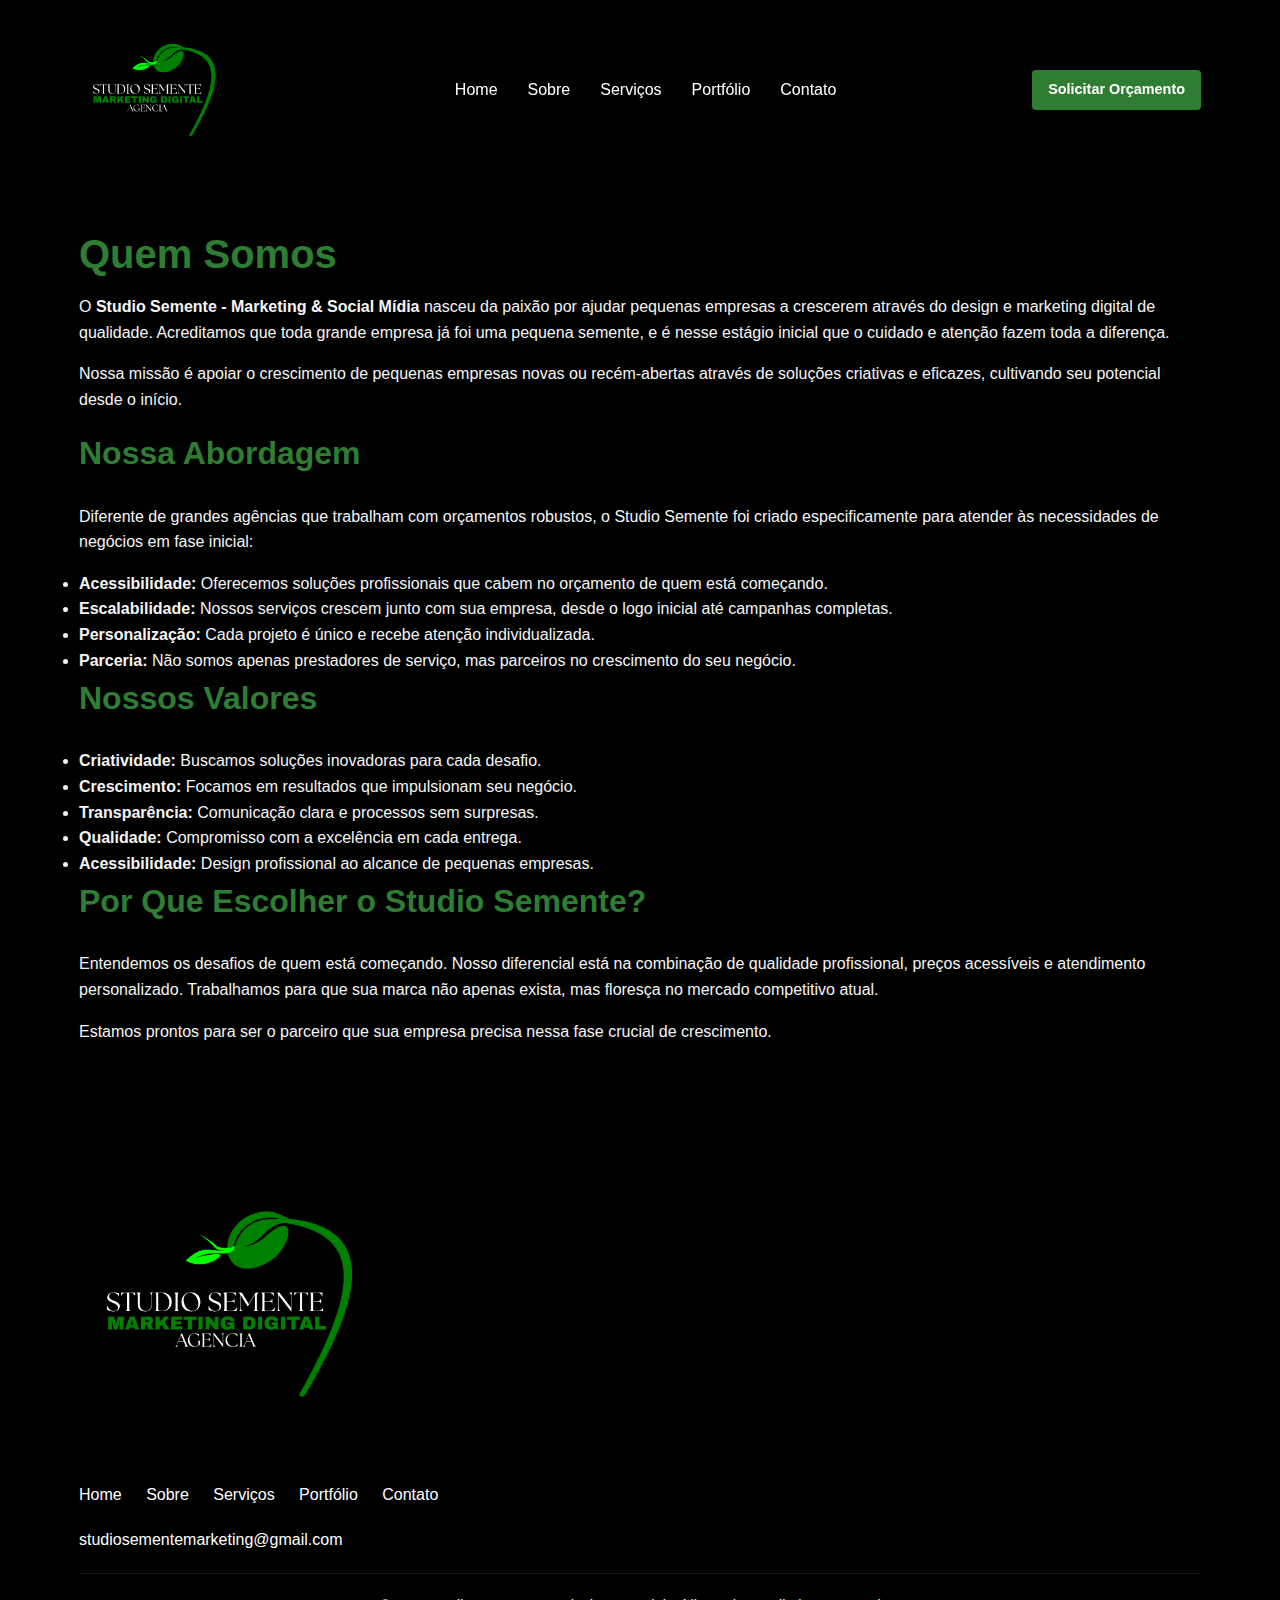
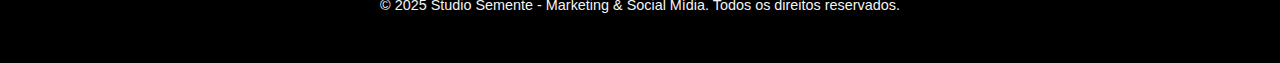
<file: sobre.html>
<!DOCTYPE html>
<html lang="pt-BR">
<head>
    <meta charset="UTF-8">
    <meta name="viewport" content="width=device-width, initial-scale=1.0">
    <title>Sobre - Studio Semente</title>
    <link rel="stylesheet" href="style.css">
    <link rel="icon" href="logo.png" type="image/x-icon">
</head>
<body>
    <header>
        <div class="container">
            <img src="logo.png" alt="Studio Semente Logo" class="logo">
            <nav>
                <ul>
                    <li><a href="index.html">Home</a></li>
                    <li><a href="sobre.html">Sobre</a></li>
                    <li><a href="servicos.html">Serviços</a></li>
                    <li><a href="portfolio.html">Portfólio</a></li>
                    <li><a href="contato.html">Contato</a></li>
                </ul>
            </nav>
            <a href="contato.html" class="cta-button header-cta">Solicitar Orçamento</a>
        </div>
    </header>

    <main>
        <section class="page-title">
            <div class="container">
                <h1>Quem Somos</h1>
            </div>
        </section>

        <section class="page-content">
            <div class="container">
                <p>O <strong>Studio Semente - Marketing & Social Mídia</strong> nasceu da paixão por ajudar pequenas empresas a crescerem através do design e marketing digital de qualidade. Acreditamos que toda grande empresa já foi uma pequena semente, e é nesse estágio inicial que o cuidado e atenção fazem toda a diferença.</p>
                <p>Nossa missão é apoiar o crescimento de pequenas empresas novas ou recém-abertas através de soluções criativas e eficazes, cultivando seu potencial desde o início.</p>

                <h2>Nossa Abordagem</h2>
                <p>Diferente de grandes agências que trabalham com orçamentos robustos, o Studio Semente foi criado especificamente para atender às necessidades de negócios em fase inicial:</p>
                <ul>
                    <li><strong>Acessibilidade:</strong> Oferecemos soluções profissionais que cabem no orçamento de quem está começando.</li>
                    <li><strong>Escalabilidade:</strong> Nossos serviços crescem junto com sua empresa, desde o logo inicial até campanhas completas.</li>
                    <li><strong>Personalização:</strong> Cada projeto é único e recebe atenção individualizada.</li>
                    <li><strong>Parceria:</strong> Não somos apenas prestadores de serviço, mas parceiros no crescimento do seu negócio.</li>
                </ul>

                <h2>Nossos Valores</h2>
                <ul>
                    <li><strong>Criatividade:</strong> Buscamos soluções inovadoras para cada desafio.</li>
                    <li><strong>Crescimento:</strong> Focamos em resultados que impulsionam seu negócio.</li>
                    <li><strong>Transparência:</strong> Comunicação clara e processos sem surpresas.</li>
                    <li><strong>Qualidade:</strong> Compromisso com a excelência em cada entrega.</li>
                    <li><strong>Acessibilidade:</strong> Design profissional ao alcance de pequenas empresas.</li>
                </ul>

                <h2>Por Que Escolher o Studio Semente?</h2>
                <p>Entendemos os desafios de quem está começando. Nosso diferencial está na combinação de qualidade profissional, preços acessíveis e atendimento personalizado. Trabalhamos para que sua marca não apenas exista, mas floresça no mercado competitivo atual.</p>
                <p>Estamos prontos para ser o parceiro que sua empresa precisa nessa fase crucial de crescimento.</p>
            </div>
        </section>
    </main>

    <footer>
        <div class="container">
            <img src="logo.png" alt="Studio Semente Logo" class="logo-footer">
            <div class="footer-links">
                <a href="index.html">Home</a>
                <a href="sobre.html">Sobre</a>
                <a href="servicos.html">Serviços</a>
                <a href="portfolio.html">Portfólio</a>
                <a href="contato.html">Contato</a>
            </div>
            <div class="footer-contact">
                <p>studiosementemarketing@gmail.com</p>
                <!-- Adicionar links de redes sociais aqui -->
            </div>
            <p class="copyright">&copy; 2025 Studio Semente - Marketing & Social Mídia. Todos os direitos reservados.</p>
        </div>
    </footer>
</body>
</html>
</file>
<file: style.css>
/* Estilos gerais para o site Studio Semente */

/* Variáveis de cores */
:root {
    --primary-green: #2e7d32;
    --secondary-green: #4caf50;
    --light-green: #a5d6a7;
    --dark-gray: #333333;
    --medium-gray: #666666;
    --light-gray: #f5f5f5;
    --accent-orange: #ff9800;
    --white: #ffffff;
    --verde-militar: #002b06;
    --black: #000000;
    --dark-green: #004d00;
    
}

/* Reset básico */
* {
    margin: 0;
    padding: 0;
    box-sizing: border-box;
    font-family: 'Cantarell', sans-serif;
}

html {
    scroll-behavior: smooth;
}

body {
    font-family: 'Cantarell', sans-serif;
    line-height: 1.6;
    color: var(--light-gray);
    background-color: black;
}

.container {
    width: 90%;
    max-width: 1200px;
    margin: 0 auto;
    padding: 0 15px;
}

/* Tipografia */
h1, h2, h3, h4, h5, h6 {
    font-family: 'Cantarell', sans-serif;
    margin-bottom: 1rem;
    color: var(--primary-green);
}

h1 {
    font-size: 2.5rem;
    line-height: 1.2;
}

h2 {
    font-size: 2rem;
    margin-bottom: 1.5rem;
}

h3 {
    font-size: 1.5rem;
}

p {
    margin-bottom: 1rem;
}

/* Botões */
.cta-button {
    display: inline-block;
    padding: 12px 24px;
    background-color: var(--primary-green);
    color: var(--white);
    text-decoration: none;
    border-radius: 4px;
    font-weight: 600;
    transition: background-color 0.3s ease;
}

.cta-button:hover {
    background-color: #4caf50;
}

/* Header */
header {
    background-color: black;
    box-shadow: 0 2px 10px rgba(0, 0, 0, 0.1);
    padding: 15px 0;
    position: sticky;
    top: 0;
    z-index: 100;
    margin-bottom: 50px;
}

header .container {
    display: flex;
    justify-content: space-between;
    align-items: center;
}

.logo {
    height: 150px;
}

nav ul {
    display: flex;
    list-style: none;
}

nav ul li {
    margin-left: 30px;
}

nav ul li a {
    text-decoration: none;
    color: var(--white);
    font-weight: 500;
    transition: color 0.3s ease;
}

nav ul li a:hover {
    color: var(--primary-green);
}

.header-cta {
    padding: 8px 16px;
    font-size: 0.9rem;
}

/* Hero Section */
.hero {
    background-color: rgba(97, 97, 97, 0);
    background-image:url(fundo-hero-section.jpg) ;
    background-size: cover;
    background-position: center;
    padding: 100px 0;
    text-align: center;
}

.hero h1 {
    margin-bottom: 20px;
    max-width: 800px;
    margin-left: auto;
    margin-right: auto;
}

.hero h2 {
    color: var(--white);
    font-weight: 400;
    margin-bottom: 20px;
    max-width: 700px;
    margin-left: auto;
    margin-right: auto;
    
}

.hero h3 {
    color: var(--white);
    font-weight: 400;
    margin-bottom: 20px;
    max-width: 700px;
    margin-left: auto;
    margin-right: auto;
    
}

.hero p {
    color: var(--white);
    max-width: 600px;
    margin-left: auto;
    margin-right: auto;
    margin-bottom: 30px;
}


/* Hero Consultoria */

.hero-consultoria {
    background-color: rgba(97, 97, 97, 0);
    background-image:url(fundo-hero-section-consulto.jpg) ;
  
    background-position: center;
    padding: 100px 0;
    text-align: center;
}

.hero-consultoria h1 {
    margin-bottom: 20px;
    max-width: 800px;
    margin-left: auto;
    margin-right: auto;
}

.hero-consultoria h2 {
    color: var(--white);
    font-weight: 400;
    margin-bottom: 20px;
    max-width: 700px;
    margin-left: auto;
    margin-right: auto;
    
}

.hero-consultoria h3 {
    color: var(--white);
    font-weight: 400;
    margin-bottom: 20px;
    max-width: 700px;
    margin-left: auto;
    margin-right: auto;
    
}

.hero-consultoria p {
    color: var(--white);
    max-width: 600px;
    margin-left: auto;
    margin-right: auto;
    margin-bottom: 30px;
}



/* Highlights Section */
.highlights {
    padding: 80px 0;
    background-color: black;
}

.highlights .container {
    display: grid;
    grid-template-columns: repeat(auto-fit, minmax(250px, 1fr));
    gap: 30px;
}



/* Portfolio Preview */
.portfolio-preview {
    padding: 80px 0;
    background-color: rgb(0, 0, 0);
    text-align: center;
    margin-top: 50px;
}

.portfolio-preview h2{
    color: var(--white);
    margin-bottom: 30px;
      text-shadow:
    #2e7d32 0px 0px 10px,
    #2e7d32 0px 0px 20px,
    #2e7d32 0px 0px 30px;
}

.portfolio-grid {
    display: grid;
    grid-template-columns: repeat(5, 1fr); /* 5 colunas fixas */
    gap: 32px;
    align-items: stretch;
}

.portfolio-item {
    position: relative;
    overflow: hidden;
    display: block; /* ou flex se quiser alinhar conteúdo, mas block resolve para imagens */
    width: 100%;
    max-width: 250px; /* ou o tamanho desejado */
    /* Remova aspect-ratio se não quiser corte */
    /* aspect-ratio: 1/1; */
}

.portfolio-item img {
    width: 100%;
    height: auto;
    display: block;
    border-radius: 12px;
    transition: box-shadow 0.3s, transform 0.3s, opacity 0.3s;
    /* Remova position: absolute, top, left */
    position: static;
}

.portfolio-item .img-base,
.portfolio-item .img-hover {
    position: static;
    top: auto;
    left: auto;
    z-index: auto;
    opacity: 1;
    transform: none;
}

.portfolio-item .img-hover {
    opacity: 0;
    position: absolute;
    top: 0;
    left: 0;
    z-index: 2;
    width: 100%;
    height: 100%;
    object-fit: cover;
    transition: opacity 0.3s, transform 0.3s;
}

.portfolio-item:hover .img-hover {
    opacity: 1;
    transform: scale(1.05);
}

.portfolio-item:hover .img-base {
    opacity: 0;
    transform: scale(0.95);
}


.portfolio-item:hover{
    box-shadow: 0 15px 15px rgba(0, 0, 0, 0.3);
}

.portfolio-image{
    height: 400px;
    width: auto;
}

/* No mobile, as imagens ficam em lista e maiores */
@media (max-width: 700px) {
    .portfolio-grid {
        display: flex;
        flex-direction: column;
        gap: 24px;
    }
    .portfolio-item {
        width: 100%;
        max-width: 98vw;
        margin: 0 auto;
    }
    .portfolio-item img {
        max-width: 100vw;
        width: 100%;
        height: auto;
    }
}

@media (max-width: 1100px) {
    .portfolio-grid {
        grid-template-columns: repeat(3, 1fr); /* 3 colunas em telas médias */
    }
}
@media (max-width: 800px) {
    .portfolio-grid {
        grid-template-columns: repeat(2, 1fr); /* 2 colunas em tablets */
    }
}
@media (max-width: 600px) {
    .portfolio-grid {
        display: flex;
        flex-direction: column;
        gap: 24px;
    }
    .portfolio-item {
        width: 100%;
        max-width: 98vw;
        margin: 0 auto;
    }
    .portfolio-item img {
        max-width: 100vw;
        width: 100%;
        height: auto;
    }
}

/* Final CTA */
.final-cta {
    padding: 80px 0;
    background-color: var(--verde-militar);
    color: var(--white);
    text-align: center;
}

.final-cta h2 {
    color: var(--white);
    margin-bottom: 30px;
}

.final-cta .cta-button {
    background-color: var(--light-gray);
    color: var(--black);
    transition: background-color 0.3s ease;
  
}

.final-cta .cta-button:hover {
    background-color: var(--secondary-green);
   
}

/* Footer */
footer {
    background-color: var(--black);
    color: var(--white);
    padding: 60px 0 30px;
    margin-top: 50px;
    left: 0;
}

.footer-index {
    background-color: var(--black);
    color: var(--white);
    padding: 60px 0 30px;
    margin-top: 0px;
    left: 0;
    width: 99.2vw;
   

}

.footer-container {
    width: 90%;
    max-width: 1200px;
    
    padding: 0 15px;
}

.logo-footer {
    height: 300px;
    width: auto;
    margin-bottom: 20px;
}

.footer-links {
    margin-bottom: 20px;
}

.footer-links a {
    color: var(--white);
    text-decoration: none;
    margin-right: 20px;
    transition: color 0.3s ease;
}

.footer-links a:hover {
    color: var(--light-green);
}

.footer-contact {
    margin-bottom: 20px;
}

.copyright {
    border-top: 1px solid rgba(255, 255, 255, 0.1);
    padding-top: 20px;
    font-size: 0.9rem;
    color: var(--light-gray);
    text-align: center;
}

/* Responsividade */
@media (max-width: 768px) {
    header .container {
        flex-direction: column;
    }
    
    .logo {
        margin-bottom: 15px;
    }
    
    nav ul {
        margin-bottom: 15px;
    }
    
    nav ul li {
        margin-left: 15px;
        margin-right: 15px;
    }
    
    .hero {
        padding: 60px 0;
    }
    
    h1 {
        font-size: 2rem;
    }
    
    h2 {
        font-size: 1.5rem;
    }

    
    .portfolio-image {
        height: 200px; /* Reduz a altura das imagens */
    }
    .logo {
        height: 100px; /* Reduz a altura da logo */
    }

    .portfolio-image-1 {
        height: 200px; /* Reduz a altura das imagens */
    }
}

@media (max-width: 480px) {
    nav ul {
        flex-wrap: wrap;
        justify-content: center;
    }
    
    nav ul li {
        margin: 5px 10px;
    }
    
    .highlight-item {
        padding: 20px 10px;
    }
    .portfolio-image {
        height: 180px; /* Reduz ainda mais a altura das imagens */
    }

    .logo {
        height: 80px; /* Reduz ainda mais a altura da logo */
    }

    .portfolio-image-1 {
        height: 200px; /* Reduz a altura das imagens */
    }
}

@media (max-width: 360px) {
    nav ul {
        flex-wrap: wrap;
        justify-content: center;
    }
    
    nav ul li {
        margin: 5px 10px;
    }
    
    .highlight-item {
        padding: 20px 10px;
    }
    .portfolio-image {
        height: 100px; /* Reduz ainda mais a altura das imagens */
    }

    .logo {
        height: 80px; /* Reduz ainda mais a altura da logo */
    }

    .portfolio-image-1 {
        height: 200px; /* Reduz a altura das imagens */
    }
}


.contact-form {
    max-width: 600px;
    margin: 0 auto;
    padding: 20px;
    background-color:black;
    border-radius: 8px;
    box-shadow: 0 5px 15px rgba(0, 0, 0, 0.1);
}

.contact-form h2 {
    text-align: center;
    margin-bottom: 20px;
    color: var(--primary-green);
}

.contact-form label {
    display: block;
    margin-bottom: 8px;
    font-weight: 600;
    color: var(--light-gray);
}

.contact-form input,
.contact-form textarea {
    width: 100%;
    padding: 10px;
    margin-bottom: 15px;
    border: 1px solid var(--medium-gray);
    border-radius: 4px;
    font-size: 1rem;
    font-family: 'Montserrat', sans-serif;
}

.contact-form input:focus,
.contact-form textarea:focus {
    border-color: var(--primary-green);
    outline: none;
    box-shadow: 0 0 5px rgba(46, 125, 50, 0.5);
}

.contact-form textarea {
    resize: vertical;
    min-height: 100px;
}

.contact-form button {
    display: block;
    width: 100%;
    padding: 12px;
    background-color: var(--primary-green);
    color: var(--white);
    border: none;
    border-radius: 4px;
    font-size: 1rem;
    font-weight: 600;
    cursor: pointer;
    transition: background-color 0.3s ease;
}

.contact-form button:hover {
    background-color: var(--secondary-green);
}




.highlight-item {
    position: relative;
    background-color: #00000000;
    padding: 20px;
    border-radius: 8px;
    overflow: hidden;
    text-align: center;
    height: 200px;
    color: var(--white);
    transition: 
        transform 0.3s cubic-bezier(.25,.8,.25,1), 
        box-shadow 0.3s cubic-bezier(.25,.8,.25,1);
}



.highlight-item h3{
    color: var(--white);
    text-shadow:
    #2e7d32 0px 0px 10px,
    #2e7d32 0px 0px 20px,
    #2e7d32 0px 0px 30px;
}



/* Fade in para highlights e portfolio na primeira visita */
.show-anim .highlight-item,
.show-anim .portfolio-item {
    opacity: 0;
    transform: translateY(40px);
    animation: fadeInUp 1s ease forwards;
}

.show-anim .highlight-item:nth-child(1) { animation-delay: 0.2s; }
.show-anim .highlight-item:nth-child(2) { animation-delay: 0.4s; }
.show-anim .highlight-item:nth-child(3) { animation-delay: 0.6s; }
.show-anim .highlight-item:nth-child(4) { animation-delay: 0.8s; }

.show-anim .portfolio-item:nth-child(1) { animation-delay: 1.0s; }
.show-anim .portfolio-item:nth-child(2) { animation-delay: 1.2s; }
.show-anim .portfolio-item:nth-child(3) { animation-delay: 1.4s; }
.show-anim .portfolio-item:nth-child(4) { animation-delay: 1.6s; }
.show-anim .portfolio-item:nth-child(5) { animation-delay: 1.8s; }

@keyframes fadeInUp {
    to {
        opacity: 1;
        transform: translateY(0);
    }
}



.botao-fixo {
    position: fixed;
    bottom: 50px;
    right: 50px;
    z-index: 999;
    background: var(--primary-green);
    border-radius: 50%;
    padding: 12px;
    box-shadow: 0 4px 16px rgba(0,0,0,0.25);
    display: flex;
    align-items: center;
    justify-content: center;
    transition: box-shadow 0.3s;
}

.botao-fixo img {
    width: 60px;
    height: 60px;
    display: block;
}

.botao-fixo:hover {
    box-shadow: 0 8px 24px rgba(0,0,0,0.35);
    background: var(--secondary-green);
}









.info-slider {
    width: 100%;
    display: flex;
    justify-content: center;
    margin: 40px 0;
}
.slider-container {
    position: relative;
    width: 100%;
    max-width: 80vw;
    overflow: hidden;
    border-radius: 12px;
    background: #111;
    box-shadow: 0 4px 24px rgba(0,0,0,0.25);
    padding: 32px 0;
}
.slides-track {
    display: flex;
    transition: transform 0.7s cubic-bezier(.77,0,.18,1);
    will-change: transform;
}
.slide {
    min-width: 100%;
    box-sizing: border-box;
    padding: 0 24px;
    color: var(--white, #fff);
    text-align: center;
    opacity: 0.7;
    transition: opacity 0.3s;
}
.slide.active {
    opacity: 1;
}
.slider-btn {
    position: absolute;
    top: 50%;
    transform: translateY(-50%);
    background: var(--primary-green, #00ff88);
    color: #111;
    border: none;
    border-radius: 50%;
    width: 36px;
    height: 36px;
    font-size: 1.5rem;
    cursor: pointer;
    z-index: 2;
    transition: background 0.3s;
}
.slider-btn.prev { left: 10px; }
.slider-btn.next { right: 10px; }
.slider-btn:hover { background: var(--secondary-green, #2e7d32); }



.show-anim .slide {
    opacity: 0;
    transform: translateY(40px);
    animation: fadeInUp 1s ease forwards;
}

.show-anim .slide:nth-child(1) { animation-delay: 0.2s; }
.show-anim .slide:nth-child(2) { animation-delay: 0.4s; }
.show-anim .slide:nth-child(3) { animation-delay: 0.6s; }
.show-anim .slide:nth-child(4) { animation-delay: 0.8s; }

@keyframes fadeInUp {
    to {
        opacity: 1;
        transform: translateY(0);
    }
}


.info-consultoria {
    width: 100%;
    max-width: 100%;
    display: flex;
    margin: 40px 0;
    padding: 15px;
    display: list-item;
    padding-left: 150px;
}

/* Modal de imagem fullscreen */
.img-modal {
    display: none;
    position: fixed;
    z-index: 9999;
    left: 0; top: 0;
    width: 100vw; height: 100vh;
    background: rgba(0,0,0,0.85);
    align-items: center;
    justify-content: center;
}
.img-modal.open {
    display: flex;
}
.img-modal-content {
    max-width: 98vw;
    max-height: 98vh;
    border-radius: 12px;
    box-shadow: 0 8px 32px rgba(0,0,0,0.5);
    background: #fff;
}
.close-modal {
    position: absolute;
    top: 32px;
    right: 48px;
    color: #fff;
    font-size: 3rem;
    font-weight: bold;
    cursor: pointer;
    z-index: 10000;
    transition: color 0.2s;
}
.close-modal:hover {
    color: #00ff88;
}
.open-img-modal {
    background: none;
    border: none;
    padding: 0;
    cursor: pointer;
    display: inline-block;
}
.open-img-modal img {
    max-width: 700px;
    border-radius: 8px;
    transition: box-shadow 0.3s, transform 0.3s;
}
.open-img-modal img:hover {
    box-shadow: 0 8px 32px rgba(0,0,0,0.25);
    transform: scale(1.05);
}


.info-consultoria {
    display: flex;
    align-items: flex-start;
    gap: 40px;
   padding: 15px 200px 15px 150px; /* topo, direita, baixo, esquerda */
    margin: 40px 0;
    /* Remova display: list-item e padding-left */
}

.info-conteudo {
    flex: 2;
}

.info-topicos {
    flex: 1;
    background: #181818;
    border-radius: 12px;
    padding: 24px 20px;
    color: var(--white);
    box-shadow: 0 4px 16px rgba(0,0,0,0.12);
    min-width: 220px;
    max-width: 750px;
}

.info-topicos h4 {
    margin-bottom: 16px;
    color: var(--primary-green);
    font-size: 1.2rem;
}

.info-topicos ul {
    list-style: disc inside;
    padding-left: 0;
}

.info-topicos li {
    margin-bottom: 10px;
    font-size: 1rem;
    color: var(--white);
}

@media (max-width: 1200px) {
    .info-consultoria {
        padding: 15px 40px 15px 40px;
        gap: 24px;
    }
    .info-topicos {
        max-width: 100%;
    }
}

@media (max-width: 900px) {
    .info-consultoria {
        flex-direction: column;
        padding: 15px 10px;
        gap: 24px;
    }
    .info-conteudo, .info-topicos {
        max-width: 100%;
        width: 100%;
    }
    .info-topicos {
        margin-top: 24px;
        padding: 20px 10px;
    }
    .open-img-modal img {
        max-width: 100%;
        height: auto;
    }
}

@media (max-width: 600px) {
    .info-consultoria {
        padding: 10px 2vw;
        gap: 16px;
    }
    .info-topicos {
        padding: 16px 4vw;
        font-size: 0.98rem;
    }
    .info-topicos h3 {
        font-size: 1.1rem;
    }
    .open-img-modal img {
        max-width: 100%;
        height: auto;
    }
}

.topico-tittle{
    color: var(--secondary-green);
    font-size: 1.2rem;
    margin-bottom: 10px;
}
</file>
